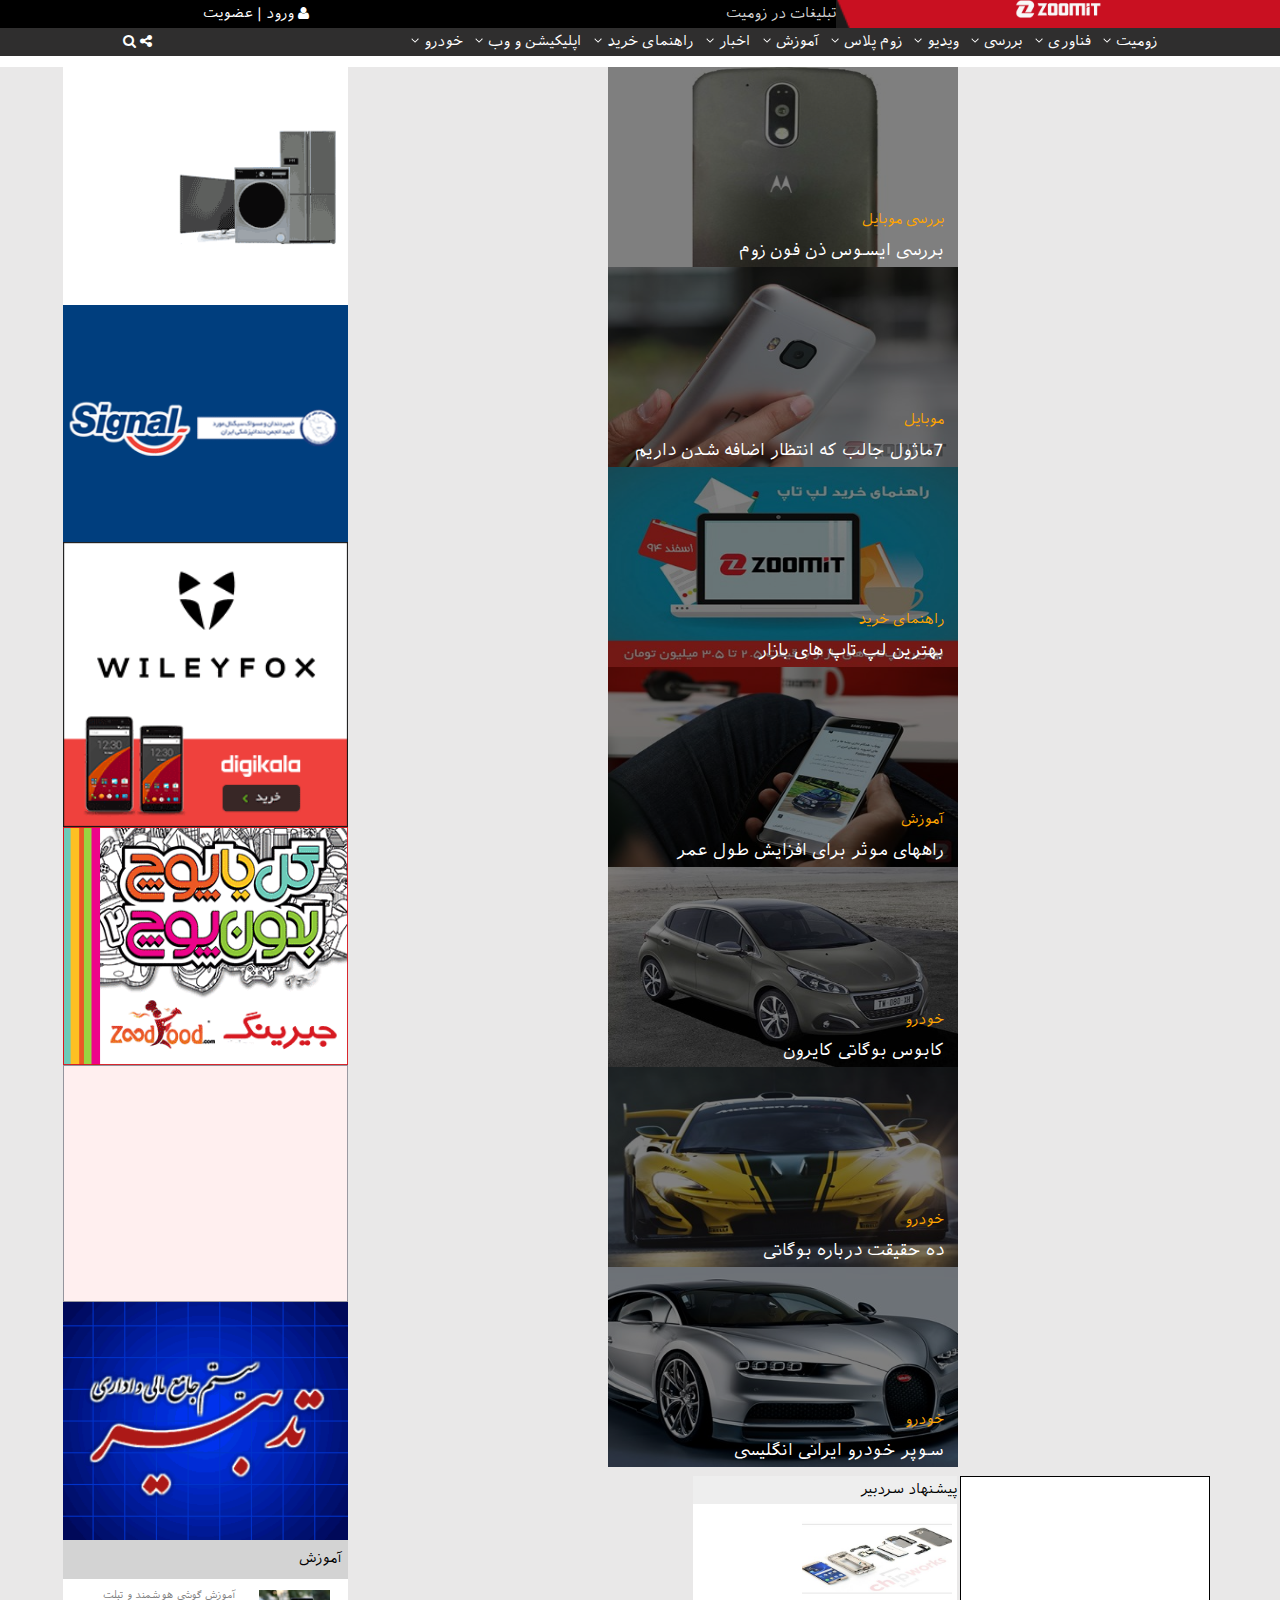
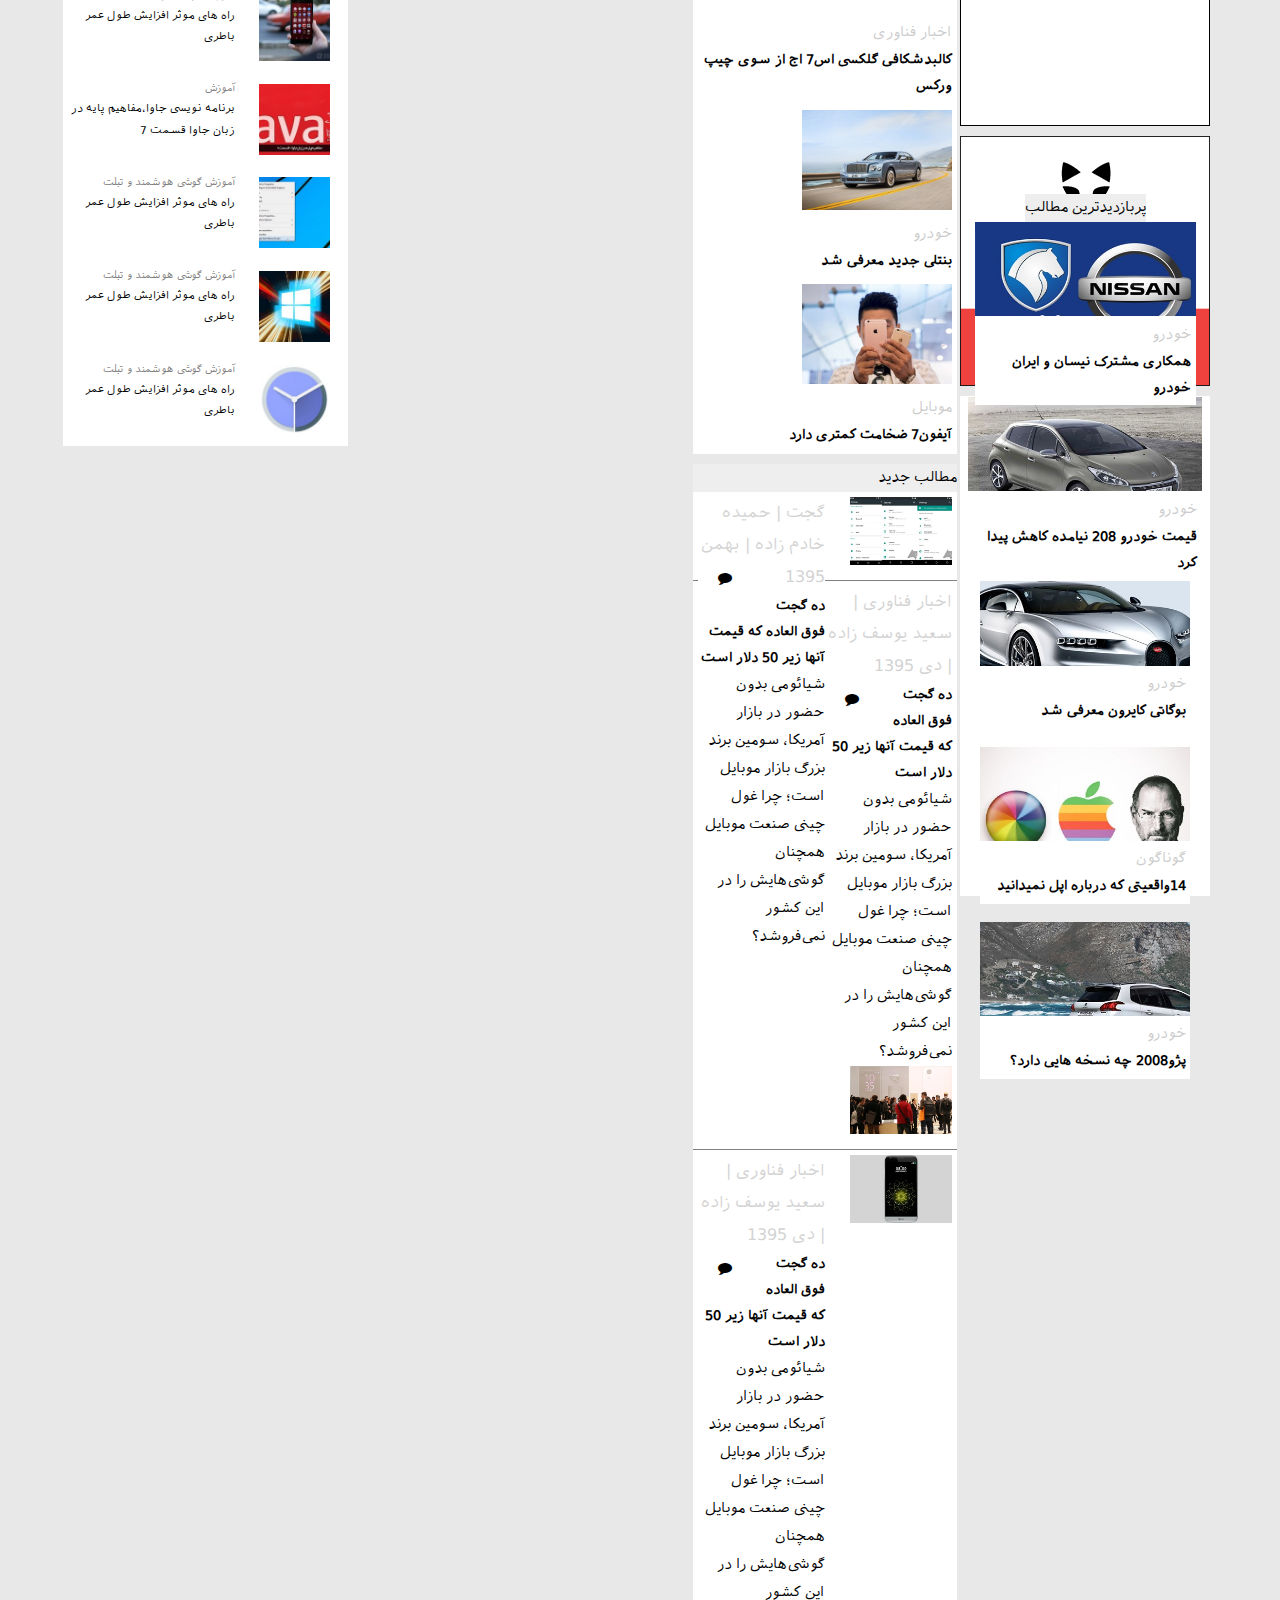
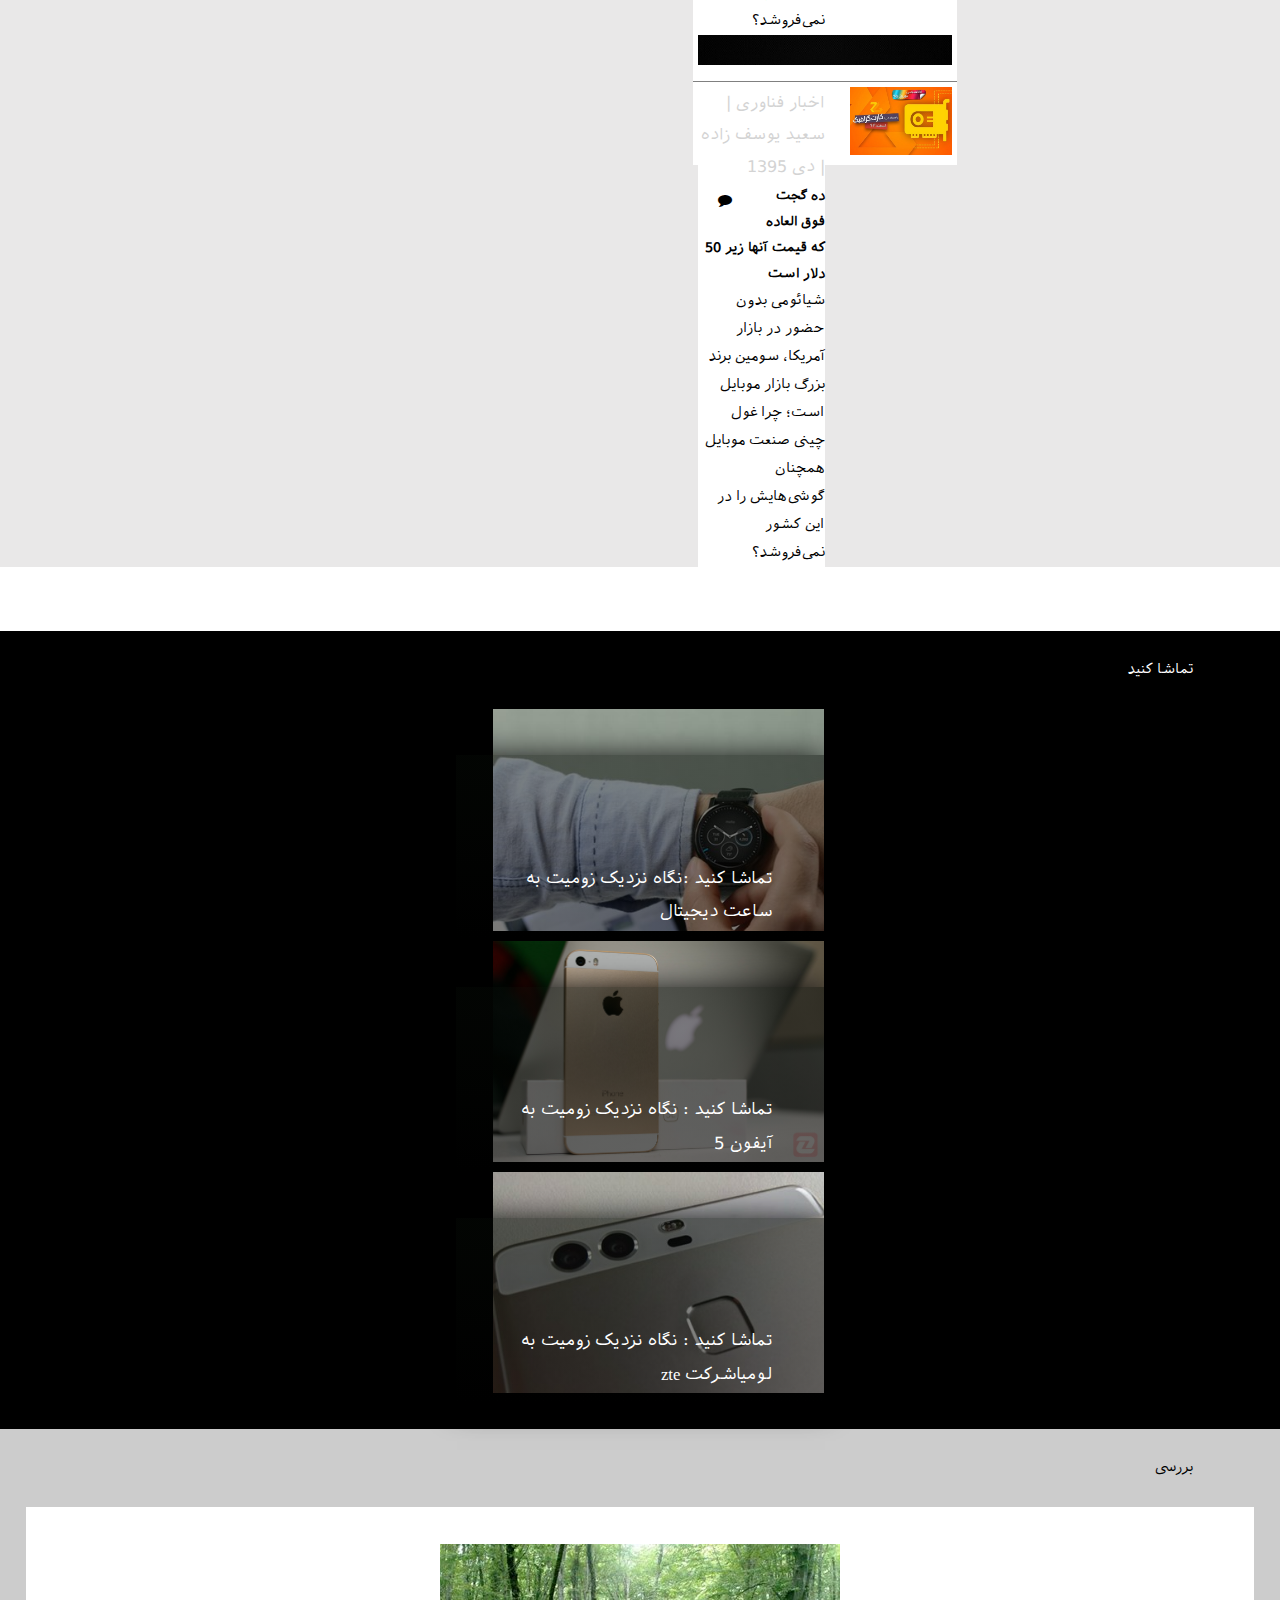
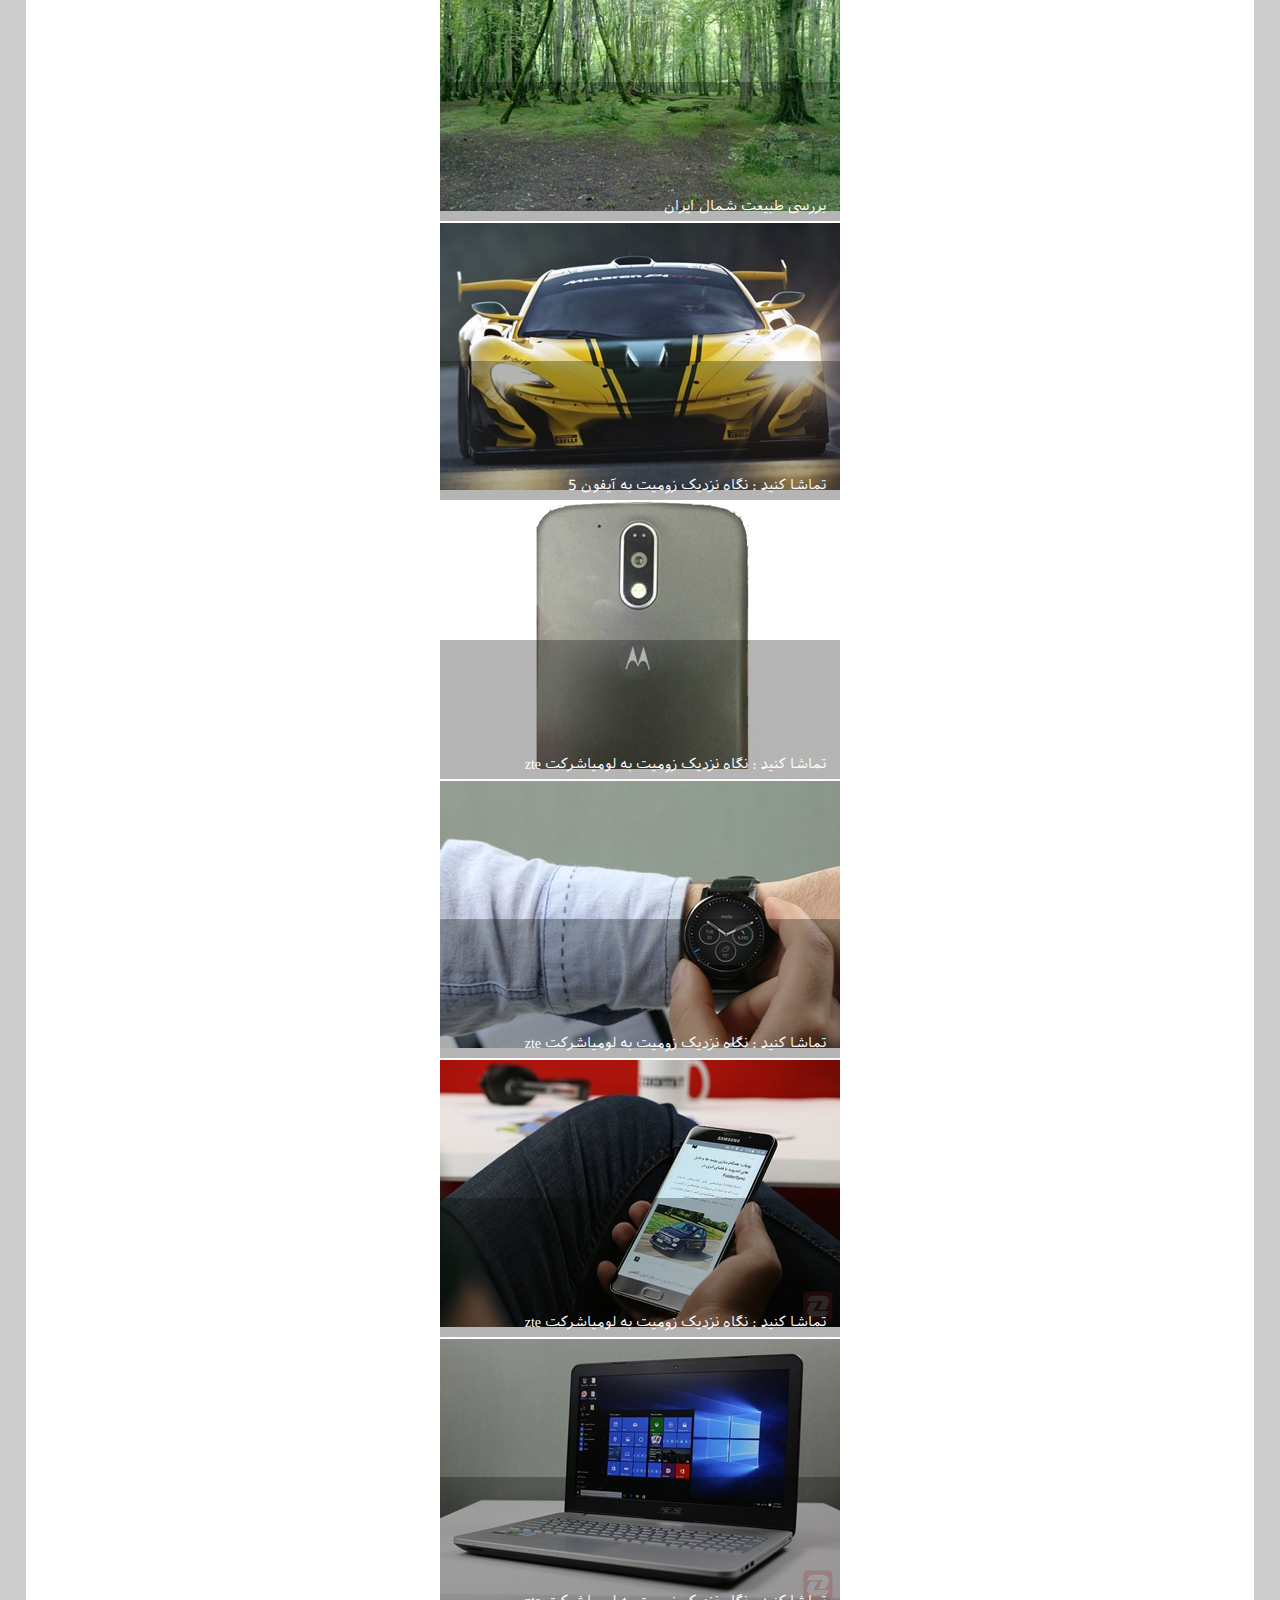
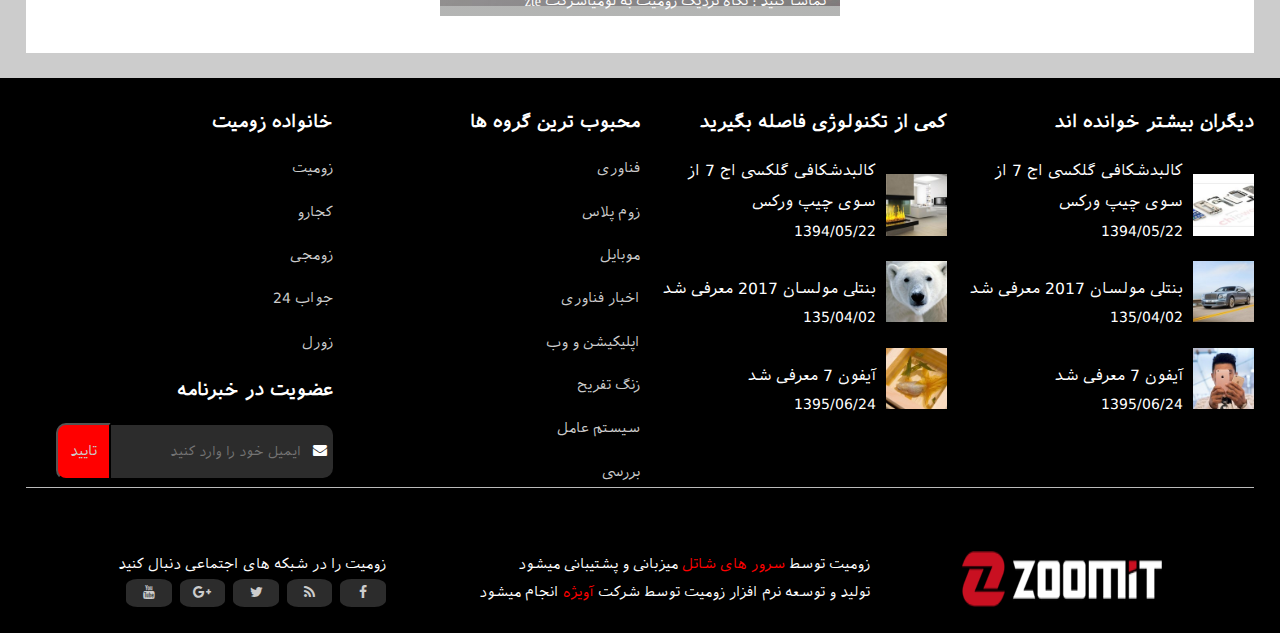
<file: index.html>
<?xml version="1.0" encoding="utf-8"?>
<!DOCTYPE html PUBLIC "-//W3C//DTD XHTML 1.0 Strict//EN" "http://www.w3.org/TR/xhtml1/DTD/xhtml1-strict.dtd">
<html xmlns="http://www.w3.org/1999/xhtml">
  <head>
    <meta charset="utf-8" />
    <meta name="viewport" content="width=device-width, initial-scale=1.0" />
    <title>زومیت</title>
    <link rel="stylesheet" href="stylesheets/Zoomit.css" />
    <link rel="stylesheet" href="font-awesome-4.6.1/css/font-awesome.min.css" />
  </head>
  <body>
    <header class="t-header">
      <div class="header-top">
        <span class="top-right">
          <ul class="menu">
            <li class="menu-item">ال جی جی5</li>
            <li class="menu-item">گلکسی اس 7</li>
            <li class="menu-item">آیفون 7</li>
            <li class="menu-item">تبلیغات در زومیت</li>
          </ul>
        </span>
        <span class="top-left">
          <a href="Zoomg.html"><i class="fa fa-user"></i> ورود</a>
          |
          <a href="">عضویت</a>
        </span>
      </div>
      <div class="header-bottom">
        <span class="bottom-right">
          <ul class="menu">
            <li class="menu-item">
              <a href="#">زومیت</a>
              <img class="menu-down" src="Zoomit/menu-down.png" alt="down"/>
              <ul class="sub-menu-container">
                <li class="sub-menu-item"><img src="Zoomg/submenu1.jpg" alt=""><p>item 1</p></li>
                <li class="sub-menu-item"><img src="Zoomg/submenu2.jpg" alt=""><p>item 2</p></li>
                <li class="sub-menu-item"><img src="Zoomg/submenu3.jpg" alt=""><p>item 3</p></li>
              </ul>
            </li>
            <li class="menu-item">
              <a href="#">فناوری</a>
              <img class="menu-down" src="Zoomit/menu-down.png" alt="down"/>
              <ul class="sub-menu-container">
                <li class="sub-menu-item"><img src="Zoomg/submenu4.jpg" alt=""><p>item 1</p></li>
                <li class="sub-menu-item"><img src="Zoomg/submenu3.jpg" alt=""><p>item 2</p></li>
                <li class="sub-menu-item"><img src="Zoomg/submenu2.jpg" alt=""><p>item 3</p></li>
                <li class="sub-menu-item"><img src="Zoomg/submenu1.jpg" alt=""><p>item 4</p></li>
              </ul>
            </li>
            <li class="menu-item">
              <a href="#">بررسی</a>
              <img class="menu-down" src="Zoomit/menu-down.png" alt="down"/>
              <ul class="sub-menu-container">
                <li class="sub-menu-item"><img src="Zoomg/submenu4.jpg" alt=""><p>item 1</p></li>
                <li class="sub-menu-item"><img src="Zoomg/submenu3.jpg" alt=""><p>item 2</p></li>
                <li class="sub-menu-item"><img src="Zoomg/submenu2.jpg" alt=""><p>item 3</p></li>
                <li class="sub-menu-item"><img src="Zoomg/submenu4.jpg" alt=""><p>item 4</p></li>
                <li class="sub-menu-item"><img src="Zoomg/submenu1.jpg" alt=""><p>item 4</p></li>
              </ul>
            </li>
            <li class="menu-item">
              <a href="#">ویدیو</a>
              <img class="menu-down" src="Zoomit/menu-down.png" alt="down"/>
              <ul class="sub-menu-container">
                <li class="sub-menu-item"><img src="Zoomg/submenu2.jpg" alt=""><p>item 1</p></li>
                <li class="sub-menu-item"><img src="Zoomg/submenu3.jpg" alt=""><p>item 2</p></li>
                <li class="sub-menu-item"><img src="Zoomg/submenu1.jpg" alt=""><p>item 3</p></li>
              </ul>
            </li>
            <li class="menu-item">
              <a href="#">زوم پلاس</a>
              <img class="menu-down" src="Zoomit/menu-down.png" alt="down"/>
              <ul class="sub-menu-container">
                <li class="sub-menu-item"><img src="Zoomg/submenu1.jpg" alt=""><p>item 1</p></li>
              </ul>
            </li>
            <li class="menu-item">
              <a href="#">آموزش</a>
              <img class="menu-down" src="Zoomit/menu-down.png" alt="down"/>
              <ul class="sub-menu-container">
                <li class="sub-menu-item"><img src="Zoomg/submenu1.jpg" alt=""><p>item 1</p></li>
                <li class="sub-menu-item"><img src="Zoomg/submenu4.jpg" alt=""><p>item 2</p></li>

              </ul>
            </li>
            <li class="menu-item">
              <a href="#">اخبار</a>
              <img class="menu-down" src="Zoomit/menu-down.png" alt="down"/>
              <ul class="sub-menu-container">
                <li class="sub-menu-item"><img src="Zoomg/submenu1.jpg" alt=""><p>item 1</p></li>
                <li class="sub-menu-item"><img src="Zoomg/submenu1.jpg" alt=""><p>item 2</p></li>
                <li class="sub-menu-item"><img src="Zoomg/submenu1.jpg" alt=""><p>item 3</p></li>
              </ul>
            </li>
            <li class="menu-item">
              <a href="#">راهنمای خرید</a>
              <img class="menu-down" src="Zoomit/menu-down.png" alt="down"/>
              <ul class="sub-menu-container">
                <li class="sub-menu-item"><img src="Zoomg/submenu1.jpg" alt=""><p>item 1</p></li>
                <li class="sub-menu-item"><img src="Zoomg/submenu1.jpg" alt=""><p>item 2</p></li>
                <li class="sub-menu-item"><img src="Zoomg/submenu1.jpg" alt=""><p>item 3</p></li>
              </ul>
            </li>
            <li class="menu-item">
              <a href="#">اپلیکیشن و وب</a>
              <img class="menu-down" src="Zoomit/menu-down.png" alt="down"/>
              <!-- <ul class="sub-menu-container">
                <li class="sub-menu-item"><img src="Zoomg/submenu1.jpg" alt=""><p>item 1</p></li>
                <li class="sub-menu-item"><img src="Zoomg/submenu1.jpg" alt=""><p>item 2</p></li>
                <li class="sub-menu-item"><img src="Zoomg/submenu1.jpg" alt=""><p>item 3</p></li>
              </ul> -->
            </li>
            <li class="menu-item">
              <a href="#">خودرو</a>
              <img class="menu-down" src="Zoomit/menu-down.png" alt="down"/>
              <!-- <ul class="sub-menu-container">
                <li class="sub-menu-item"><img src="Zoomg/submenu1.jpg" alt=""><p>item 1</p></li>
                <li class="sub-menu-item"><img src="Zoomg/submenu1.jpg" alt=""><p>item 2</p></li>
                <li class="sub-menu-item"><img src="Zoomg/submenu1.jpg" alt=""><p>item 3</p></li>
              </ul> -->
            </li>
          </ul>
        </span>
        <span class="bottom-left">
          <a href=""><i class="fa fa-share-alt"></i></a>
          <a href=""><i class="fa fa-search"></i></a>
        </span>
      </div>
      <span class="header-logo-container">
        <img src="Zoomit/logo-lg.png" alt="logo" class="header-logo" />
      </span>
      <span class="header-logo-container" id="header-date"> </span>
    </header>
    <!-- main body -->
    <section class="main">
      <div class="container">
        <ul class="grid-view-container">
          <li class="grid-view-block" id="first">
            <img src="Zoomit/bl1.jpg" alt="mobile" />
            <div class="black-layer"></div>
            <div class="content">
              <h3 class="topic">بررسی موبایل</h3>
              <h2 class="title">بررسی ایسوس ذن فون زوم</h2>
            </div>
          </li>
          <li class="grid-view-block">
            <img src="Zoomit/bl2.jpg" alt="mobile" />
            <div class="black-layer"></div>
            <div class="content">
              <h3 class="topic">موبایل</h3>
              <h2 class="title">7ماژول جالب که انتظار اضافه شدن داریم</h2>
            </div>
          </li>
          <li class="grid-view-block">
            <img src="Zoomit/bl3-1.jpg" alt="" />
            <div class="black-layer"></div>
            <div class="content">
              <h1 class="topic">راهنمای خرید</h1>
              <h2 class="title">بهترین لپ تاپ های بازار</h2>
            </div>
          </li>

          <li class="grid-view-block">
            <img src="Zoomit/bl4.jpg" alt="" />
            <div class="black-layer"></div>
            <div class="content">
              <h3 class="topic">آموزش</h3>
              <h2 class="title">راههای موثر برای افزایش طول عمر</h2>
            </div>
          </li>
          <li class="grid-view-block">
            <img src="Zoomit/bl5.jpg" alt="" />
            <div class="black-layer"></div>
            <div class="content">
              <h3 class="topic">خودرو</h3>
              <h2 class="title">کابوس بوگاتی کایرون</h2>
            </div>
          </li>
          <li class="grid-view-block">
            <img src="Zoomit/bl6.jpg" alt="" />
            <div class="black-layer"></div>
            <div class="content">
              <h3 class="topic">خودرو</h3>
              <h2 class="title">ده حقیقت درباره بوگاتی</h2>
            </div>
          </li>
          <li class="grid-view-block" id="last">
            <img src="Zoomit/bl7.jpg" alt="" />
            <div class="black-layer"></div>
            <div class="content">
              <h3 class="topic">خودرو</h3>
              <h2 class="title">سوپر خودرو ایرانی انگلیسی</h2>
            </div>
          </li>
        </ul>
        <section class="top-body-container">
          <aside class="advertisement-right">
            <ul>
              <li><img src="Zoomit/Atra_250X250-B2.gif" alt="" /></li>
              <li><img src="Zoomit/10977.gif" alt="" /></li>
            </ul>
            <ul class="side-box">
              <h3 class="head-title">پربازدیدترین مطالب</h3>
              <li class="box-items">
                <img src="Zoomit/irankh.jpg" alt="" />
                <div class="content">
                  <h4 class="topic">خودرو</h4>
                  <h3 class="title">همکاری مشترک نیسان و ایران خودرو</h3>
                </div>
              </li>
              <li class="box-items">
                <img src="Zoomit/bl5.jpg" alt="" />
                <div class="content">
                  <h4 class="topic">خودرو</h4>
                  <h3 class="title">قیمت خودرو 208 نیامده کاهش پیدا کرد</h3>
                </div>
              </li>
              <li class="box-items">
                <img src="Zoomit/bl7.jpg" alt="" />
                <div class="content">
                  <h4 class="topic">خودرو</h4>
                  <h3 class="title">بوگاتی کایرون معرفی شد</h3>
                </div>
              </li>
              <li class="box-items">
                <img src="Zoomit/apple.jpg" alt="" />
                <div class="content">
                  <h4 class="topic">گوناگون</h4>
                  <h3 class="title">14واقعیتی که درباره اپل نمیدانید</h3>
                </div>
              </li>
              <li class="box-items">
                <img src="Zoomit/2008.jpg" alt="" />
                <div class="content">
                  <h4 class="topic">خودرو</h4>
                  <h3 class="title">پژو2008 چه نسخه هایی دارد؟</h3>
                </div>
              </li>
            </ul>
          </aside>
          <div class="suggestions">
            <h3 class="head-title">پیشنهاد سردبیر</h3>
            <ul>
              <li class="suggestion-items">
                <img src="Zoomit/kalbod1-l.jpg" alt="" />
                <div class="content">
                  <h4 class="topic">اخبار فناوری</h4>
                  <h3 class="title">کالبدشکافی گلکسی اس7 اج از سوی چیپ ورکس</h3>
                </div>
              </li>
              <li class="suggestion-items">
                <img src="Zoomit/ben-l.jpg" alt="" />
                <div class="content">
                  <h4 class="topic">خودرو</h4>
                  <h3 class="title">بنتلی جدید معرفی شد</h3>
                </div>
              </li>
              <li class="suggestion-items">
                <img src="Zoomit/man with iphone-l.jpg" alt="" />
                <div class="content">
                  <h4 class="topic">موبایل</h4>
                  <h3 class="title">آیفون7 ضخامت کمتری دارد</h3>
                </div>
              </li>
            </ul>
          </div>
          <!-- new posts -->
          <div class="new-posts">
            <h3 class="head-title">مطالب جدید</h3>
            <!-- first item -->
            <article>
              <div class="content">
                <header>
                  <span class="info">گجت | حمیده خادم زاده | بهمن 1395</span
                  ><i class="fa fa-comment"></i>
                </header>
                <h3 class="title">
                  ده گجت فوق العاده که قیمت آنها زیر 50 دلار است
                </h3>
                <span
                  >شیائومی بدون حضور در بازار آمریکا، سومین برند بزرگ بازار
                  موبایل است؛ چرا غول چینی صنعت موبایل همچنان گوشی‌هایش را در
                  این کشور نمی‌فروشد؟</span
                >
              </div>
              <aside>
                <img src="Zoomit/a1.jpg" alt="" />
              </aside>
            </article>
            <!-- second item -->
            <article>
              <div class="content">
                <header>
                  <span class="info"
                    >اخبار فناوری | سعید یوسف زاده | دی 1395</span
                  ><i class="fa fa-comment"></i>
                </header>
                <h3 class="title">
                  ده گجت فوق العاده که قیمت آنها زیر 50 دلار است
                </h3>
                <span
                  >شیائومی بدون حضور در بازار آمریکا، سومین برند بزرگ بازار
                  موبایل است؛ چرا غول چینی صنعت موبایل همچنان گوشی‌هایش را در
                  این کشور نمی‌فروشد؟</span
                >
              </div>
              <aside>
                <img src="Zoomit/a2.jpg" alt="" />
              </aside>
            </article>
            <!-- third item -->
            <article>
              <div class="content">
                <header>
                  <span class="info"
                    >اخبار فناوری | سعید یوسف زاده | دی 1395</span
                  ><i class="fa fa-comment"></i>
                </header>
                <h3 class="title">
                  ده گجت فوق العاده که قیمت آنها زیر 50 دلار است
                </h3>
                <span
                  >شیائومی بدون حضور در بازار آمریکا، سومین برند بزرگ بازار
                  موبایل است؛ چرا غول چینی صنعت موبایل همچنان گوشی‌هایش را در
                  این کشور نمی‌فروشد؟</span
                >
              </div>
              <aside>
                <img src="Zoomit/a3.jpg" alt="" />
              </aside>
              <img src="Zoomit/article.gif" alt="" class="article-adv" />
            </article>
            <!-- 4th item -->
            <article>
              <div class="content">
                <header>
                  <span class="info"
                    >اخبار فناوری | سعید یوسف زاده | دی 1395</span
                  ><i class="fa fa-comment"></i>
                </header>
                <h3 class="title">
                  ده گجت فوق العاده که قیمت آنها زیر 50 دلار است
                </h3>
                <span
                  >شیائومی بدون حضور در بازار آمریکا، سومین برند بزرگ بازار
                  موبایل است؛ چرا غول چینی صنعت موبایل همچنان گوشی‌هایش را در
                  این کشور نمی‌فروشد؟</span
                >
              </div>
              <aside>
                <img src="Zoomit/graphic.jpg" alt="" />
              </aside>
            </article>
          </div>
        </section>
      </div>
      <aside class="advertisements-left">
          <img src="Zoomit/madiran-gif-300-250_new.gif" alt="madiran" />
          <img src="Zoomit/10913.gif" alt="" />
          <img src="Zoomit/10977.gif" alt="" />
          <img src="Zoomit/11031.gif" alt="" />
          <img src="Zoomit/goldiran300x250.gif" alt="" />
          <img src="Zoomit/tadbir-270x225.gif" alt="" />
        <div class="learning-section">
          <ul>
            <li class="learning-items">آموزش</li>
            <li class="learning-items">
              <img src="Zoomit/learnin1.jpg" alt="" />
              <div class="content">
                <h3>آموزش گوشی هوشمند و تبلت</h3>
                <h4>راه های موثر افزایش طول عمر باطری</h4>
              </div>
            </li>
            <li class="learning-items">
              <img src="Zoomit/java.jpg" alt="" />
              <div class="content">
                <h3>آموزش</h3>
                <h4>برنامه نویسی جاوا،مفاهیم پایه در زبان جاوا قسمت 7</h4>
              </div>
            </li>
            <li class="learning-items">
              <img src="Zoomit/right click.jpg" alt="" />
              <div class="content">
                <h3>آموزش گوشی هوشمند و تبلت</h3>
                <h4>راه های موثر افزایش طول عمر باطری</h4>
              </div>
            </li>
            <li class="learning-items">
              <img src="Zoomit/windows.jpg" alt="" />
              <div class="content">
                <h3>آموزش گوشی هوشمند و تبلت</h3>
                <h4>راه های موثر افزایش طول عمر باطری</h4>
              </div>
            </li>
            <li class="learning-items">
              <img src="Zoomit/time.jpg" alt="" />
              <div class="content">
                <h3>آموزش گوشی هوشمند و تبلت</h3>
                <h4>راه های موثر افزایش طول عمر باطری</h4>
              </div>
            </li>
          </ul>
        </div>
      </aside>
    </section>
    <!-- Slider section -->
    <section class="slider-section">
      <h3 id="slider-topic">تماشا کنید</h3>
      <ul class="slider">
        <li class="slider-items">
          <img src="Zoomit/s3.jpg" alt="var" />
          <div class="shadow"></div>
          <div class="content">
            <h4 class="title">تماشا کنید :نگاه نزدیک زومیت به ساعت دیجیتال</h4>
          </div>
        </li>
        <li class="slider-items">
          <img src="Zoomit/s2.jpg" alt="" />
          <div class="shadow"></div>
          <div class="content">
            <h4 class="title">تماشا کنید : نگاه نزدیک زومیت به آیفون 5</h4>
          </div>
        </li>
        <li class="slider-items">
          <img src="Zoomit/s1.jpg" alt="" />
          <div class="shadow"></div>
          <div class="content">
            <h4 class="title">
              تماشا کنید : نگاه نزدیک زومیت به لومیاشرکت zte
            </h4>
          </div>
        </li>
        <button class="slider-btn" id="slider-left-btn">></button>
        <button class="slider-btn" id="slider-right-btn"><</button>
      </ul>
    </section>
    <!-- consideration section -->
    <section class="consideration-section">
      <h3 id="consideration-topic">بررسی</h3>
      <ul class="consideration-grid-container">
        <li class="cons-grid-items item-1">
          <img src="Zoomit/nature.jpg" alt="var" />
          <div class="shadow"></div>
          <div class="content">
            <h4 class="title">بررسی طبیعت شمال ایران</h4>
          </div>
        </li>
        <li class="cons-grid-items item-2">
          <img src="Zoomit/bl6.jpg" alt="" />
          <div class="shadow"></div>
          <div class="content">
            <h4 class="title">تماشا کنید : نگاه نزدیک زومیت به آیفون 5</h4>
          </div>
        </li>
        <li class="cons-grid-items item-3">
          <img src="Zoomit/bl1.jpg" alt="" />
          <div class="shadow"></div>
          <div class="content">
            <h4 class="title">
              تماشا کنید : نگاه نزدیک زومیت به لومیاشرکت zte
            </h4>
          </div>
        </li>
        <li class="cons-grid-items item-4">
          <img src="Zoomit/s3.jpg" alt="" />
          <div class="shadow"></div>
          <div class="content">
            <h4 class="title">
              تماشا کنید : نگاه نزدیک زومیت به لومیاشرکت zte
            </h4>
          </div>
        </li>
        <li class="cons-grid-items item-5">
          <img src="Zoomit/bl4.jpg" alt="" />
          <div class="shadow"></div>
          <div class="content">
            <h4 class="title">
              تماشا کنید : نگاه نزدیک زومیت به لومیاشرکت zte
            </h4>
          </div>
        </li>
        <li class="cons-grid-items item-6">
          <img src="Zoomit/laptop.jpg" alt="" />
          <div class="shadow"></div>
          <div class="content">
            <h4 class="title">
              تماشا کنید : نگاه نزدیک زومیت به لومیاشرکت zte
            </h4>
          </div>
        </li>
      </ul>
    </section>
    <!-- footer section -->
    <section class="footer-section">
      <!-- most read -->
      <ul class="footer-list">
        <h1 class="topic">دیگران بیشتر خوانده اند</h1>
        <li class="footer-item">
          <img src="Zoomit/kalbo1-s.jpg" alt="" />
          <div class="content">
            <h4 class="title">کالبدشکافی گلکسی اج 7 از سوی چیپ ورکس</h4>
            <h6 class="date">1394/05/22</h6>
          </div>
        </li>
        <li class="footer-item">
          <img src="Zoomit/ben-s.jpg" alt="" />
          <div class="content">
            <h4 class="title">بنتلی مولسان 2017 معرفی شد</h4>
            <h6 class="date">135/04/02</h6>
          </div>
        </li>
        <li class="footer-item">
          <img src="Zoomit/man with iphone-s.jpg" alt="" />
          <div class="content">
            <h4 class="title">آیفون 7 معرفی شد</h4>
            <h6 class="date">1395/06/24</h6>
          </div>
        </li>
      </ul>
      <!-- technology -->
      <ul class="footer-list">
        <h1 class="topic">کمی از تکنولوژی فاصله بگیرید</h1>
        <li class="footer-item">
          <img src="Zoomit/f1.jpg" alt="" />
          <div class="content">
            <h4 class="title">کالبدشکافی گلکسی اج 7 از سوی چیپ ورکس</h4>
            <h6 class="date">1394/05/22</h6>
          </div>
        </li>
        <li class="footer-item">
          <img src="Zoomit/f2.jpg" alt="" />
          <div class="content">
            <h4 class="title">بنتلی مولسان 2017 معرفی شد</h4>
            <h6 class="date">135/04/02</h6>
          </div>
        </li>
        <li class="footer-item">
          <img src="Zoomit/f3.jpg" alt="" />
          <div class="content">
            <h4 class="title">آیفون 7 معرفی شد</h4>
            <h6 class="date">1395/06/24</h6>
          </div>
        </li>
      </ul>
      <!-- most famouse gps -->
      <ul class="footer-list">
        <h1 class="topic">محبوب ترین گروه ها</h1>
        <li class="footer-item"><a href="#">فناوری</a></li>
        <li class="footer-item"><a href="#">زوم پلاس</a></li>
        <li class="footer-item"><a href="#">موبایل</a></li>
        <li class="footer-item"><a href="#">اخبار فناوری</a></li>
        <li class="footer-item"><a href="#">اپلیکیشن و وب</a></li>
        <li class="footer-item"><a href="#">زنگ تفریح</a></li>
        <li class="footer-item"><a href="#">سیستم عامل</a></li>
        <li class="footer-item"><a href="#">بررسی</a></li>
      </ul>
      <!-- zoomit-->
      <ul class="footer-list">
        <h1 class="topic">خانواده زومیت</h1>
        <li class="footer-item"><a href="#">زومیت</a></li>
        <li class="footer-item"><a href="#">کجارو </a></li>
        <li class="footer-item"><a href="#">زومجی</a></li>
        <li class="footer-item"><a href="#">جواب 24 </a></li>
        <li class="footer-item"><a href="#"> زورل</a></li>
        <li class="footer-item footer-news">
          <h1 class="topic">عضویت در خبرنامه</h1>
          <form class="news">
            <i class="fa fa-envelope"></i>
            <input
              type="text"
              name=""
              id="news-mail"
              placeholder="ایمیل خود را وارد کنید"
            /><button class="footer-btn">تایید</button>
          </form>
        </li>
      </ul>
    </section>
    <footer>
      <img src="Zoomit/foot-logo.png" alt="" />
      <span
        >زومیت توسط <a href="#">سرور های شاتل</a> میزبانی و پشتیبانی میشود<br />تولید
        و توسعه نرم افزار زومیت توسط شرکت <a href="">آویژه</a> انجام میشود</span
      >
      <div class="social">
        <span> زومیت را در شبکه های اجتماعی دنبال کنید</span>
        <ul class="social-list">
          <li class="social-item">
            <a href=""><i class="fa fa-facebook"></i></a>
          </li>
          <li class="social-item">
            <a href=""><i class="fa fa-rss"></i></a>
          </li class="social-item">
          <li class="social-item">
            <a href=""><i class="fa fa-twitter"></i></a>
          </li>
          <li class="social-item">
            <a href=""><i class="fa fa-google-plus"></i></a>
          </li>
          <li class="social-item">
            <a href=""><i class="fa fa-youtube"></i></a>
          </li>
        </ul>
      </div>
    </footer>
  </body>
</html>
</file>
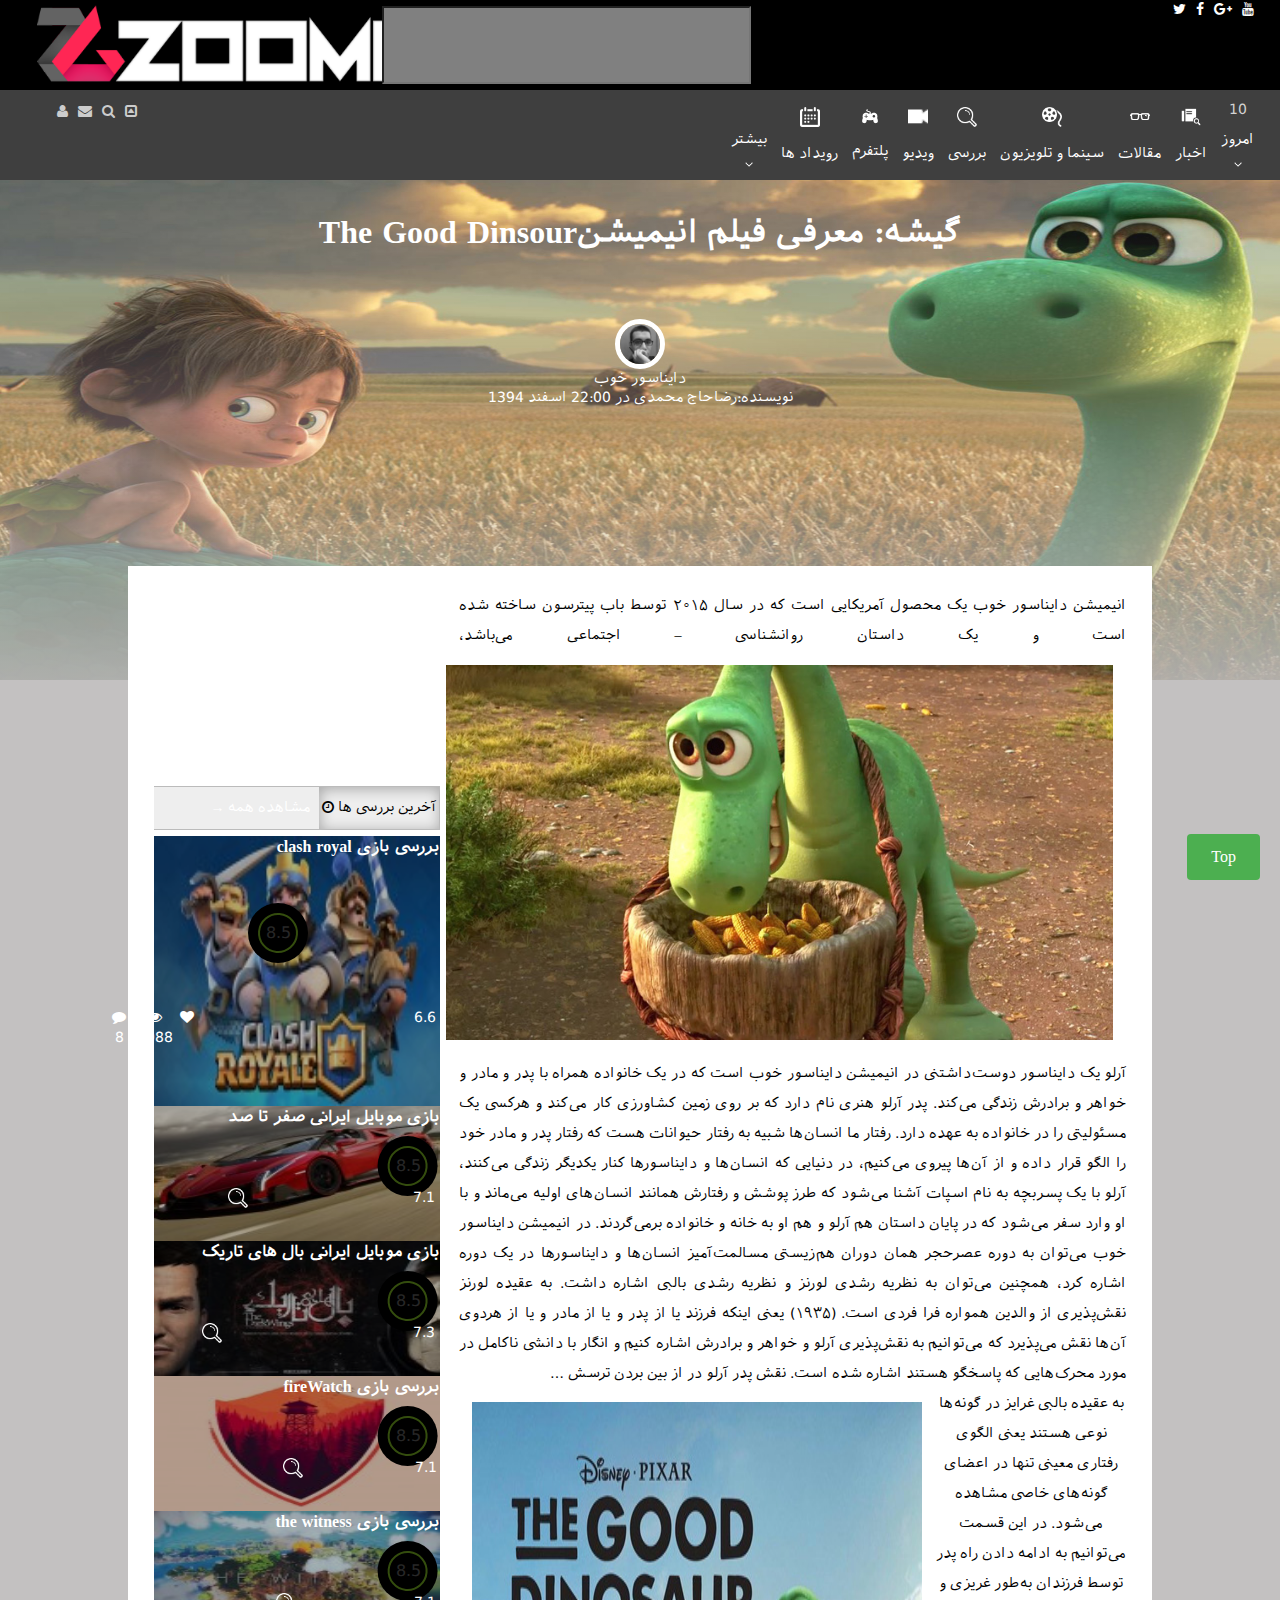
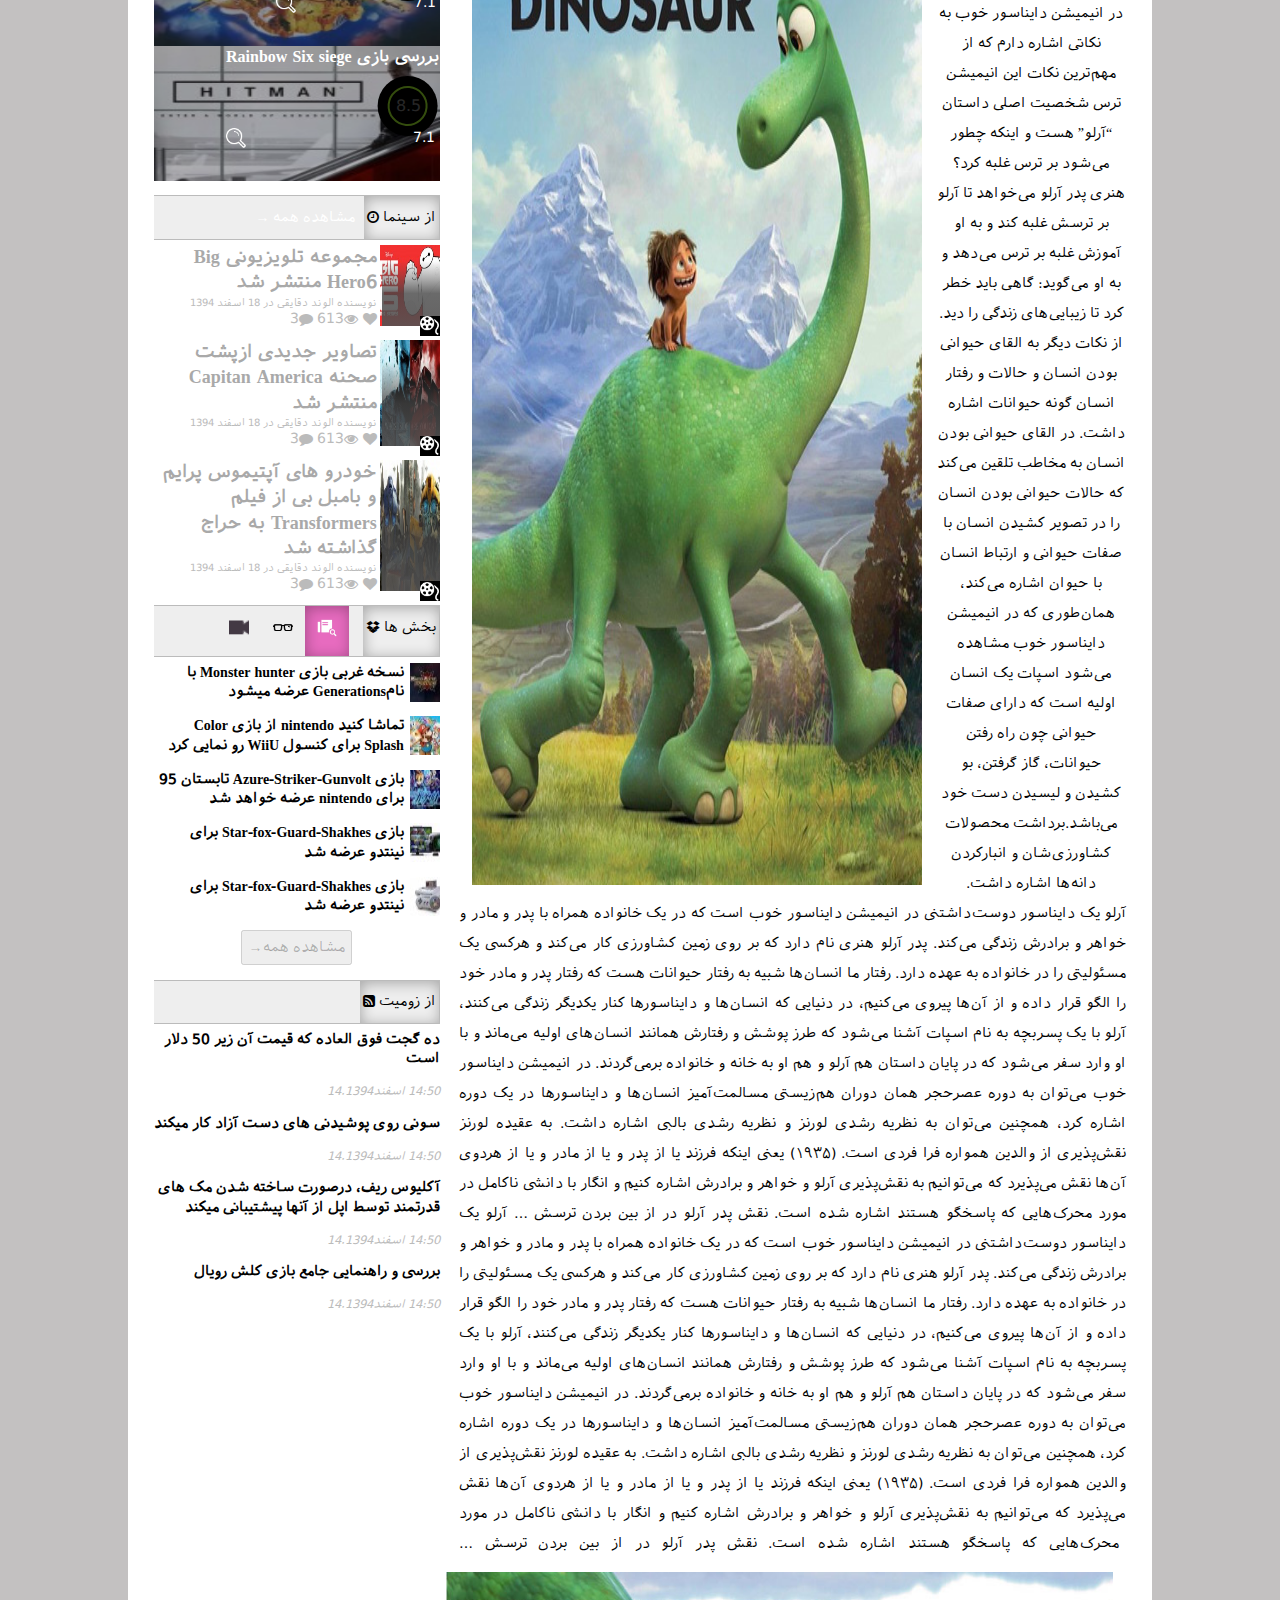
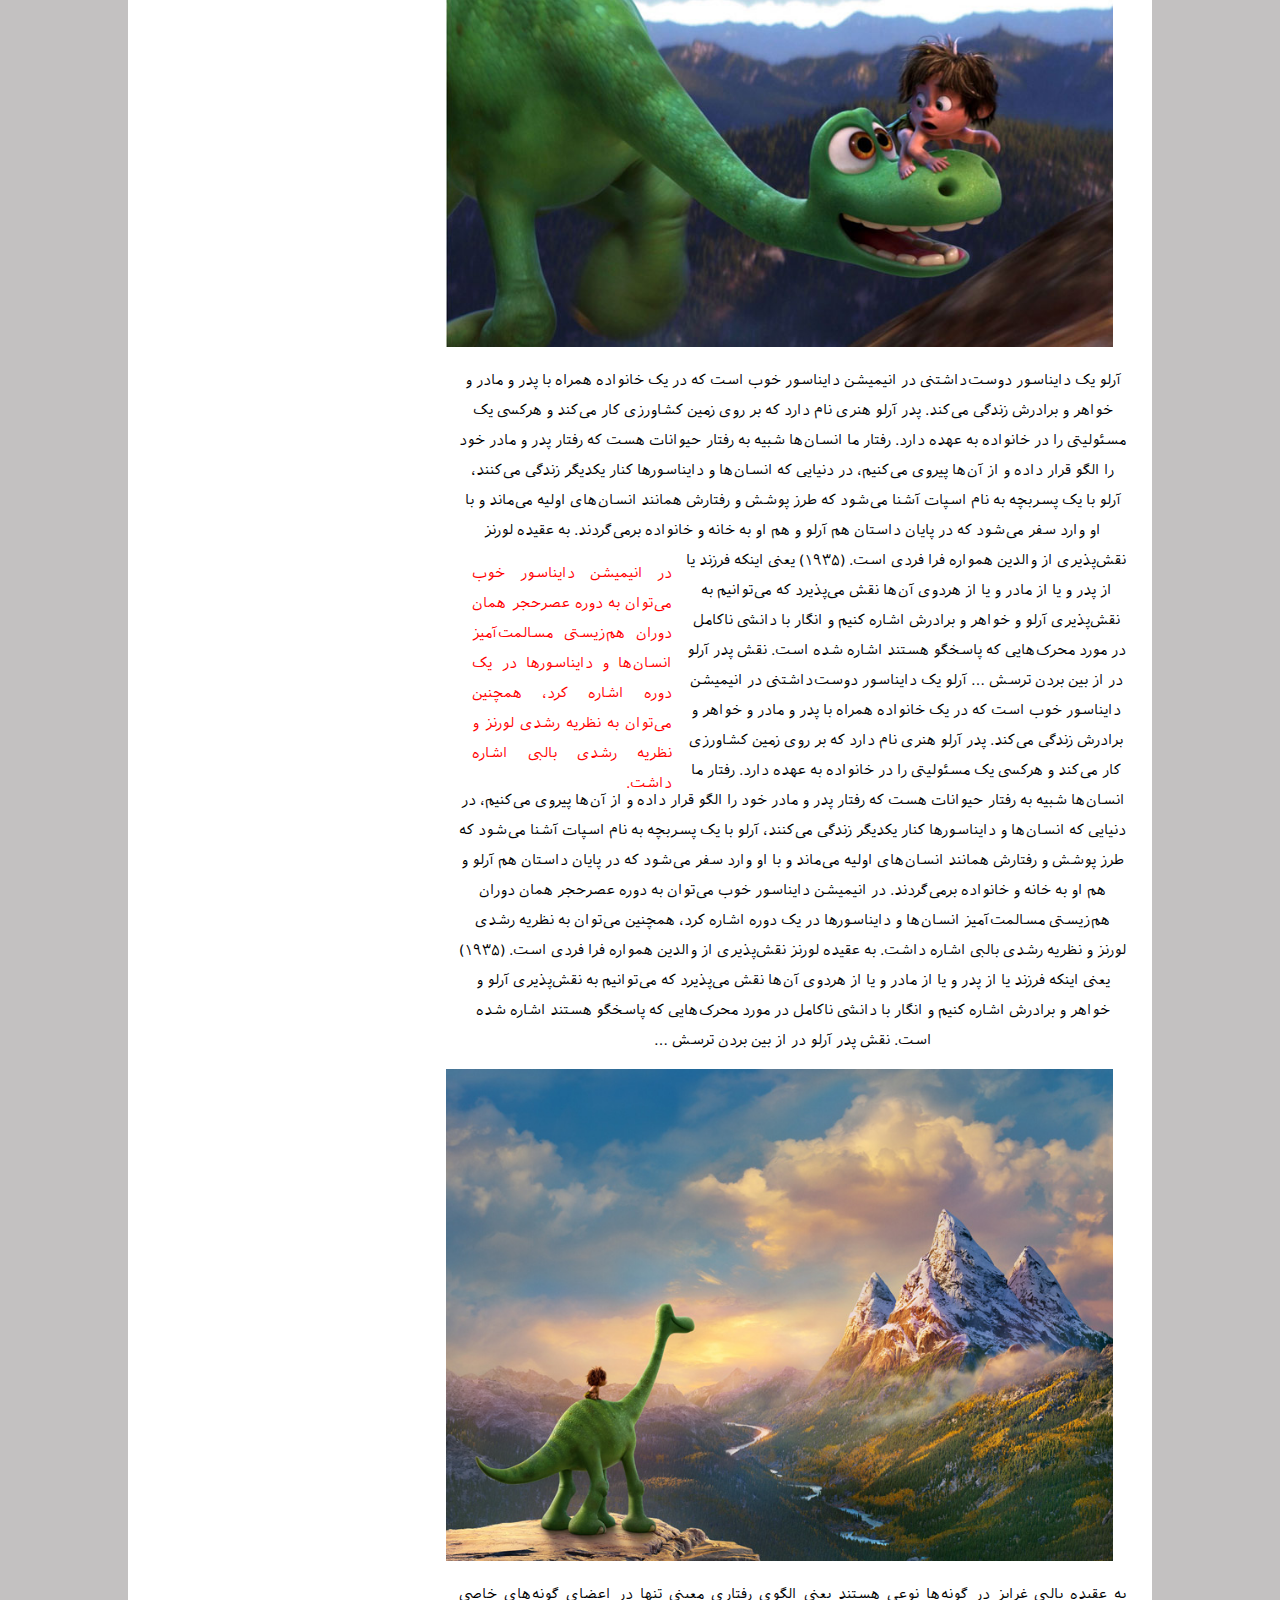
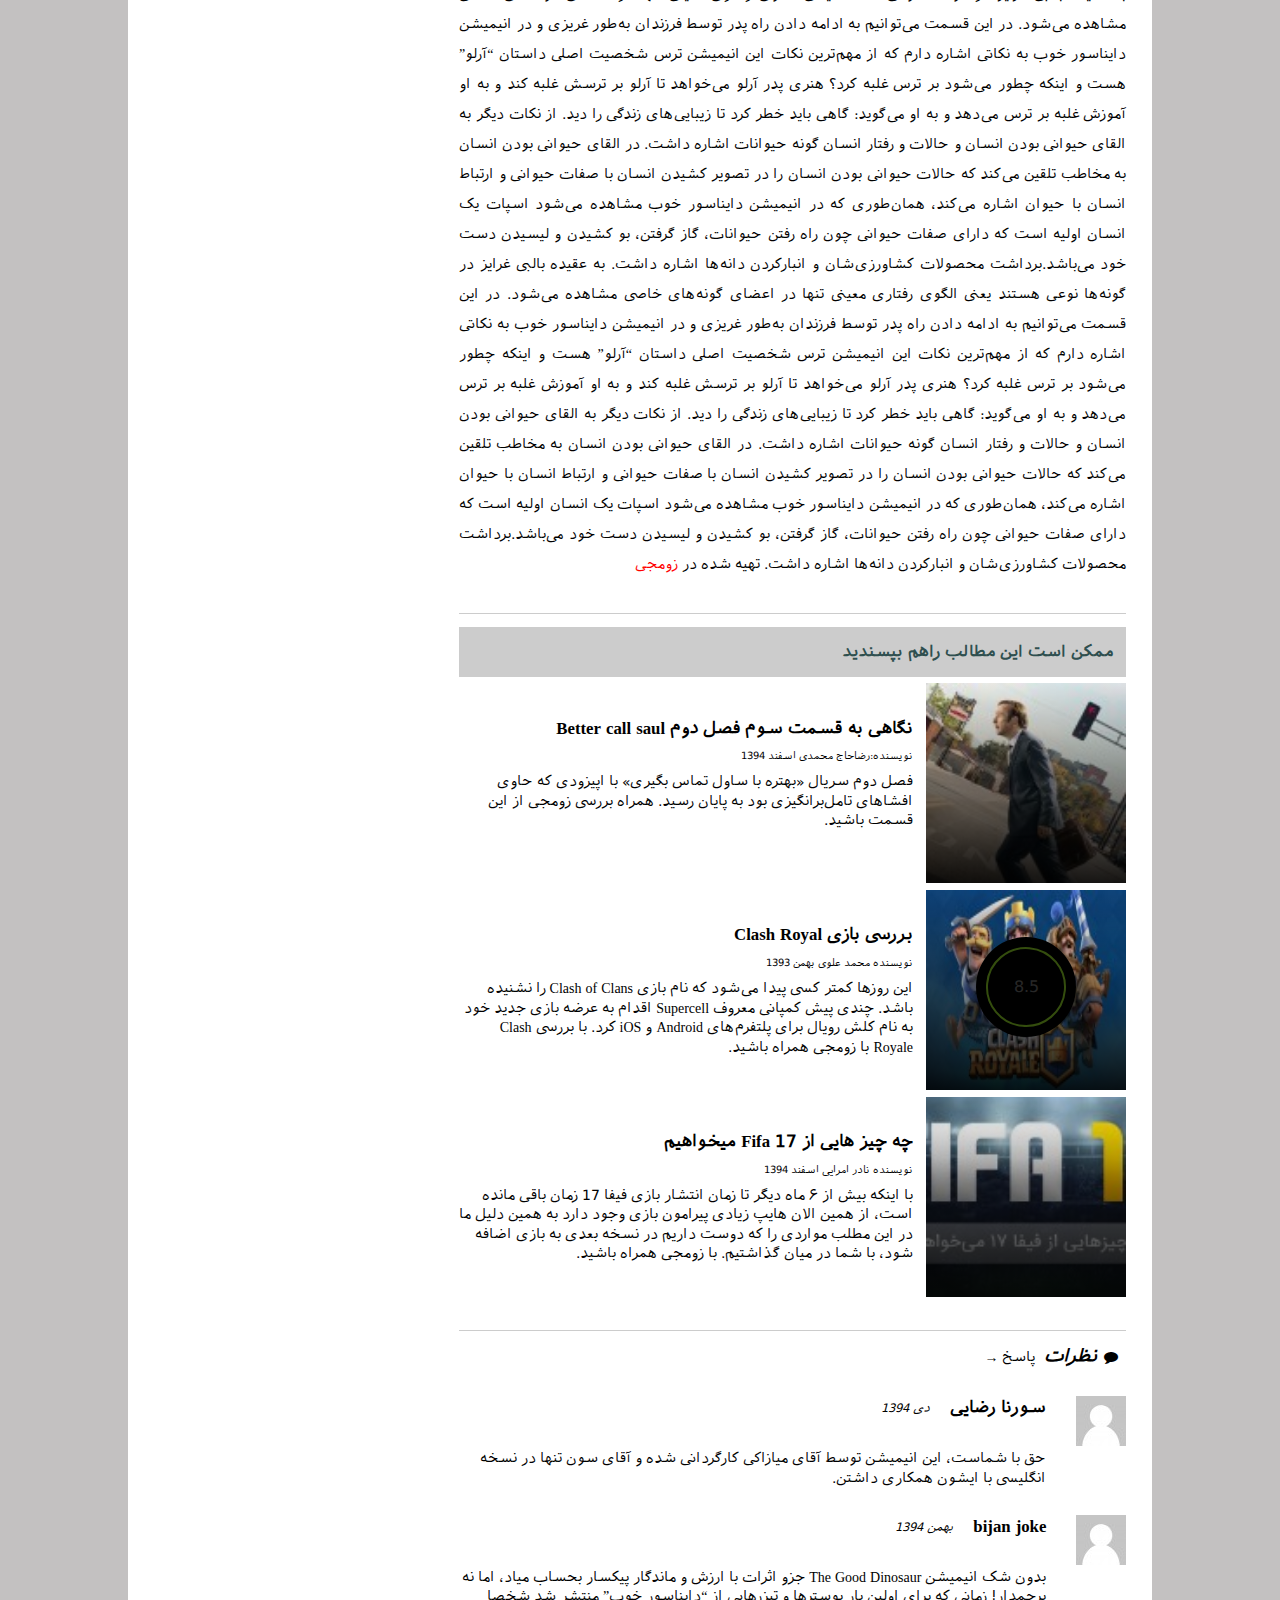
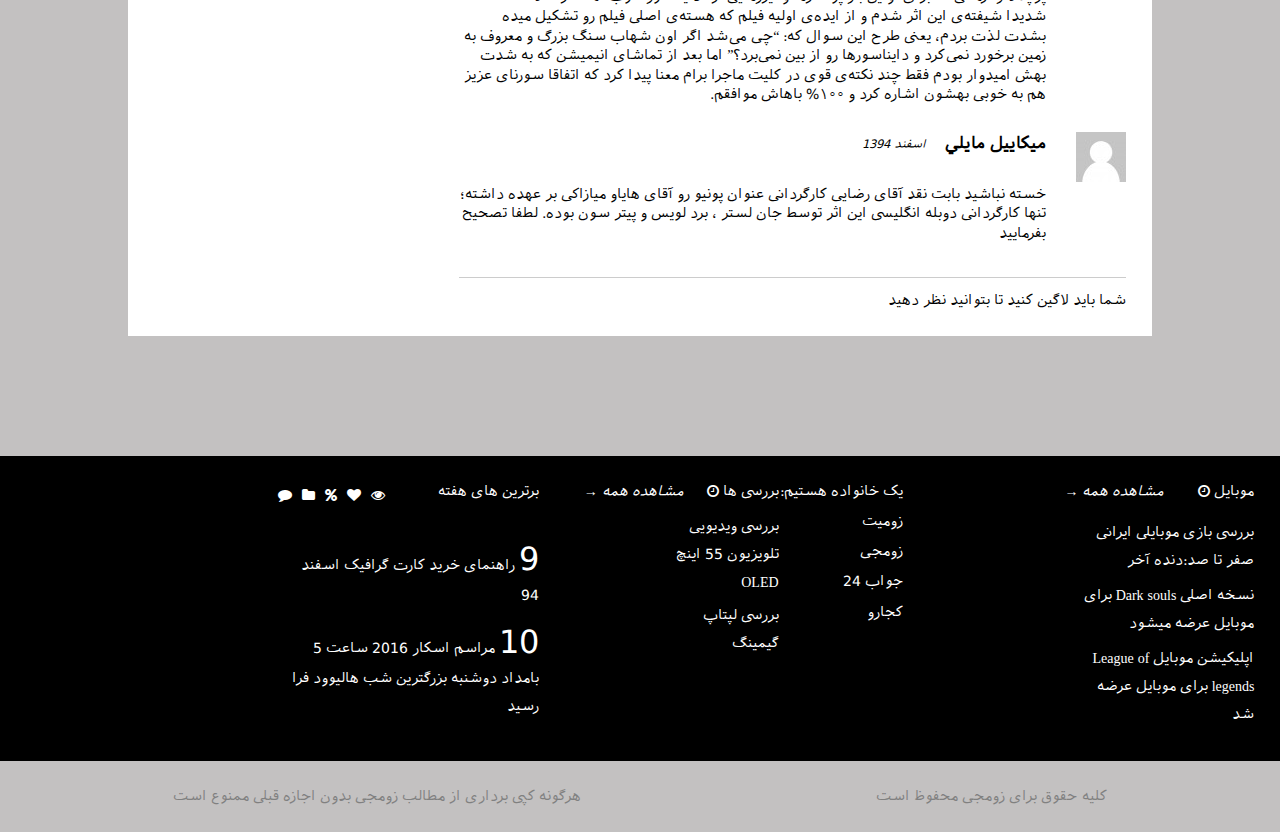
<file: Zoomg.html>
<?xml version="1.0" encoding="utf-8"?>
<!DOCTYPE html PUBLIC "-//W3C//DTD XHTML 1.0 Strict//EN" "http://www.w3.org/TR/xhtml1/DTD/xhtml1-strict.dtd">
<html xmlns="http://www.w3.org/1999/xhtml">
  <head>
    <meta charset="utf-8" />
    <title>زومجی</title>
    <link rel="stylesheet" href="stylesheets/Zoomg.css" />
    <link rel="stylesheet" href="font-awesome-4.6.1/css/font-awesome.min.css" />
  </head>
  <body>
    <header>
      <div class="h-top">
        <div class="social">
          <ul class="social-list">
            <li class="social-item">
              <a href=""><i class="fa fa-youtube"></i></a>
            </li>
            <li class="social-item">
              <a href=""><i class="fa fa-google-plus"></i></a>
            </li>
            <li class="social-item">
              <a href=""><i class="fa fa-facebook"></i></a>
            </li>
            <li class="social-item">
              <a href=""><i class="fa fa-twitter"></i></a>
            </li>
          </ul>
        </div>
        <input type="search" name="" id="h-search" />
        <img src="Zoomg/logo_zoomg_536.png" alt="Logo" id="h-logo" />
      </div>
      <div class="h-bottom">
        <span class="bottom-right">
          <ul class="menu">
            <li class="menu-item">
              <p
                class="menu-pic"
                src="Zoomg/calendar_icon_64_white.png"
                alt="calender"
              >
                10
              </p>
              <a href="#">امروز</a>
              <img class="menu-down" src="Zoomit/menu-down.png" alt="down" />
              <ul class="sub-menu-container">
                <li class="sub-menu-item">
                  <img src="Zoomg/submenu1.jpg" alt="" />
                  <p>item 1</p>
                </li>
                <li class="sub-menu-item">
                  <img src="Zoomg/submenu2.jpg" alt="" />
                  <p>item 2</p>
                </li>
                <li class="sub-menu-item">
                  <img src="Zoomg/submenu3.jpg" alt="" />
                  <p>item 3</p>
                </li>
              </ul>
            </li>
            <li class="menu-item">
              <img
                class="menu-pic"
                src="Zoomg/View-News-black.png"
                alt="news"
              />
              <a href="#">اخبار</a>
              <img
                src="Zoomg/arrow-down-menu.png"
                alt="arrow"
                class="sub-arrow"
              />
              <ul class="sub-menu-container">
                <ul class="side-sub-menu-container">
                  <li class="side-sub-items"><a href="">اخبار بازی</a></li>
                  <li class="side-sub-items">
                    <a href="">اخبار بازی موبایل</a>
                  </li>
                  <li class="side-sub-items"><a href="">اخبار سخت افزار</a></li>
                  <li class="side-sub-items"><a href="">اخبار فناوری</a></li>
                  <li class="side-sub-items"><a href="">اخبار مسابقات</a></li>
                  <li class="side-sub-items"><a href="">زنگ تفریح</a></li>
                </ul>
                <li class="sub-menu-item">
                  <div class="first-menu-content">
                    <img
                      src="Zoomg/Monster-Hunter-Generations-Shakhes-527x790-168x117.jpg"
                      alt=""
                    />
                    <p>اخبار فناوری</p>
                  </div>
                </li>
                <li class="sub-menu-item">
                  <img src="Zoomg/Paper-Mario-Zoomg-168x117.jpg" alt="" />
                  <p>اخبار مسابقات</p>
                </li>
                <li class="sub-menu-item">
                  <img src="Zoomg/Azure-Striker-Gunvolt-168x117.jpg" alt="" />
                  <p>جمع بندی</p>
                </li>
                <li class="sub-menu-item">
                  <img
                    src="Zoomg/Star-fox-Guard-Shakhes-527x790-168x117.jpg"
                    alt=""
                  />
                  <p>زنگ تفریح</p>
                </li>
                <li class="sub-menu-item">
                  <img src="Zoomg/SNES-Shakhes-527x790-168x117.jpg" alt="" />
                  <p>زنگ تفریح</p>
                </li>
              </ul>
            </li>
            <li class="menu-item">
              <img class="menu-pic" src="Zoomg/W32_94.png" alt="eyeGlass" />
              <a href="#">مقالات</a>
              <img
                src="Zoomg/arrow-down-menu.png"
                alt="arrow"
                class="sub-arrow"
              />
              <ul class="sub-menu-container">
                <ul class="side-sub-menu-container">
                  <li class="side-sub-items"><a href="">اخبار بازی</a></li>
                  <li class="side-sub-items">
                    <a href="">اخبار بازی موبایل</a>
                  </li>
                  <li class="side-sub-items"><a href="">اخبار سخت افزار</a></li>
                  <li class="side-sub-items"><a href="">اخبار فناوری</a></li>
                  <li class="side-sub-items"><a href="">اخبار مسابقات</a></li>
                  <li class="side-sub-items"><a href="">زنگ تفریح</a></li>
                </ul>
                <li class="sub-menu-item">
                  <div class="first-menu-content">
                    <img src="Zoomg/Doom-1-168x117.jpg" alt="" />
                    <p>اولین نگاه جامع به ِDoom</p>
                  </div>
                </li>
                <li class="sub-menu-item">
                  <img src="Zoomg/Doom-1-168x117.jpg" alt="" />
                  <p>اولین نگاه جامع به ِDoom</p>
                </li>
                <li class="sub-menu-item">
                  <img
                    src="Zoomg/MSI-G72-Tobii-Shakhes-527x790-168x117.jpg"
                    alt=""
                  />
                  <p>اولین نگاه به بازی Mass Effect</p>
                </li>
                <li class="sub-menu-item">
                  <img src="Zoomg/Hitman-2015-168x117.jpg" alt="" />
                  <p>اولین نگاه به Hitman</p>
                </li>
                <li class="sub-menu-item">
                  <img src="Zoomg/Mafia-III-13-168x117.jpg" alt="" />
                  <p>اولین نگاه به Mafia</p>
                </li>
              </ul>
            </li>
            <li class="menu-item">
              <img class="menu-pic" src="Zoomg/film50.png" alt="movie" />
              <a href="#">سینما و تلویزیون</a>
              <img
                src="Zoomg/arrow-down-menu.png"
                alt="arrow"
                class="sub-arrow"
              />
              <ul class="sub-menu-container">
                <ul class="side-sub-menu-container">
                  <li class="side-sub-items"><a href="">اخبار بازی</a></li>
                  <li class="side-sub-items">
                    <a href="">اخبار بازی موبایل</a>
                  </li>
                  <li class="side-sub-items"><a href="">اخبار سخت افزار</a></li>
                  <li class="side-sub-items"><a href="">اخبار فناوری</a></li>
                  <li class="side-sub-items"><a href="">اخبار مسابقات</a></li>
                  <li class="side-sub-items"><a href="">زنگ تفریح</a></li>
                </ul>
                <li class="sub-menu-item">
                  <div class="first-menu-content">
                    <img src="Zoomg/submenu1.jpg" alt="" />
                    <p>item 1</p>
                  </div>
                </li>
                <li class="sub-menu-item">
                  <img src="Zoomg/submenu3.jpg" alt="" />
                  <p>item 2</p>
                </li>
                <li class="sub-menu-item">
                  <img
                    src="Zoomg/Transformers-the-Movie-3-115x115.jpg"
                    alt=""
                  />
                  <p>item 3</p>
                </li>
                <li class="sub-menu-item">
                  <img
                    src="Zoomg/Alien-Covenant-Shakhes-527x790-168x117.jpg"
                    alt=""
                  />
                  <p>item 3</p>
                </li>
                <li class="sub-menu-item">
                  <img
                    src="Zoomg/john-boyega-star-wars-battlefront-2-168x117.jpg"
                    alt=""
                  />
                  <p>item 3</p>
                </li>
              </ul>
            </li>
            <li class="menu-item">
              <img class="menu-pic" src="Zoomg/W32_88.png" alt="search" />
              <a href="#">بررسی</a>
              <!--  -->
              <img
                src="Zoomg/arrow-down-menu.png"
                alt="arrow"
                class="sub-arrow"
              />
              <ul class="sub-menu-container">
                <ul class="side-sub-menu-container">
                  <li class="side-sub-items"><a href="">اخبار بازی</a></li>
                  <li class="side-sub-items">
                    <a href="">اخبار بازی موبایل</a>
                  </li>
                  <li class="side-sub-items"><a href="">اخبار سخت افزار</a></li>
                  <li class="side-sub-items"><a href="">اخبار فناوری</a></li>
                  <li class="side-sub-items"><a href="">اخبار مسابقات</a></li>
                  <li class="side-sub-items"><a href="">زنگ تفریح</a></li>
                </ul>
                <li class="sub-menu-item">
                  <div class="first-menu-content">
                    <img src="Zoomg/submenu1.jpg" alt="" />
                    <p>item 1</p>
                  </div>
                </li>
              </ul>
            </li>
            <li class="menu-item">
              <img
                class="menu-pic"
                src="Zoomg/minisite-movie-white.png"
                alt="film"
              />
              <a href="#">ویدیو</a>
              <img
                src="Zoomg/arrow-down-menu.png"
                alt="arrow"
                class="sub-arrow"
              />
              <ul class="sub-menu-container">
                <ul class="side-sub-menu-container">
                  <li class="side-sub-items"><a href="">اخبار بازی</a></li>
                  <li class="side-sub-items">
                    <a href="">اخبار بازی موبایل</a>
                  </li>
                  <li class="side-sub-items"><a href="">اخبار سخت افزار</a></li>
                  <li class="side-sub-items"><a href="">اخبار فناوری</a></li>
                  <li class="side-sub-items"><a href="">اخبار مسابقات</a></li>
                  <li class="side-sub-items"><a href="">زنگ تفریح</a></li>
                </ul>
                <li class="sub-menu-item">
                  <div class="first-menu-content">
                    <img
                      src="Zoomg/Monster-Hunter-Generations-Shakhes-527x790-168x117.jpg"
                      alt=""
                    />
                    <p>item 1</p>
                  </div>
                </li>
                <li class="sub-menu-item">
                  <img src="Zoomg/Days-of-War-168x117.jpg" alt="" />
                  <p>item 2</p>
                </li>
                <li class="sub-menu-item">
                  <img src="Zoomg/Neverending-Nightmares-168x117.jpg" alt="" />
                  <p>item 2</p>
                </li>
                <li class="sub-menu-item">
                  <img
                    src="Zoomg/TCTD_the-division_Site_Home_Carousel_Desktop_beta-168x117.jpg"
                    alt=""
                  />
                  <p>item 2</p>
                </li>
              </ul>
            </li>
            <li class="menu-item">
              <img
                class="mmenu-pic"
                src="Zoomg/minisite-game-white.png"
                alt="game"
              />
              <a href="#">پلتفرم</a>
              <img
                src="Zoomg/arrow-down-menu.png"
                alt="arrow"
                class="sub-arrow"
              />
              <ul class="sub-menu-container">
                <ul class="side-sub-menu-container">
                  <li class="side-sub-items"><a href="">اخبار بازی</a></li>
                  <li class="side-sub-items">
                    <a href="">ایکس باکس</a>
                  </li>
                  <li class="side-sub-items"><a href="">اخبار سخت افزار</a></li>
                  <li class="side-sub-items"><a href="">اخبار فناوری</a></li>
                  <li class="side-sub-items"><a href="">اخبار مسابقات</a></li>
                  <li class="side-sub-items"><a href="">زنگ تفریح</a></li>
                </ul>
                <li class="sub-menu-item">
                  <div class="first-menu-content">
                    <img
                      src="Zoomg/Deus-Ex-Mankind-Divided-168x117.jpg"
                      alt=""
                    />
                    <p>item 1</p>
                  </div>
                </li>
                <li class="sub-menu-item">
                  <img src="Zoomg/Days-of-War-168x117.jpg" alt="" />
                  <p>item 2</p>
                </li>
                <li class="sub-menu-item">
                  <img
                    src="Zoomg/john-boyega-star-wars-battlefront-2-168x117.jpg"
                    alt=""
                  />
                  <p>item 3</p>
                </li>
                <li class="sub-menu-item">
                  <img src="Zoomg/Far-Cry-Primal-4-168x117.jpg" alt="" />
                  <p>item 3</p>
                </li>
              </ul>
            </li>
            <li class="menu-item">
              <img
                class="menu-pic"
                src="Zoomg/calendar_icon_64_white.png"
                alt="down"
              />
              <a href="#">رویداد ها</a>
              <!--  -->
              <img
                src="Zoomg/arrow-down-menu.png"
                alt="arrow"
                class="sub-arrow"
              />
              <ul class="sub-menu-container">
                <ul class="side-sub-menu-container">
                  <li class="side-sub-items"><a href="">اخبار بازی</a></li>
                  <li class="side-sub-items">
                    <a href="">CES</a>
                  </li>
                  <li class="side-sub-items"><a href="">اخبار سخت افزار</a></li>
                  <li class="side-sub-items"><a href="">اخبار فناوری</a></li>
                  <li class="side-sub-items"><a href="">اخبار مسابقات</a></li>
                  <li class="side-sub-items"><a href="">زنگ تفریح</a></li>
                </ul>
                <li class="sub-menu-item">
                  <div class="first-menu-content">
                    <img src="Zoomg/Microsoft-168x117.jpg" alt="" />
                    <p>item 1</p>
                  </div>
                </li>
                <li class="sub-menu-item">
                  <img src="Zoomg/ces-gaming-cover-zoomg-168x117.jpg" alt="" />
                  <p>item 2</p>
                </li>
                <li class="sub-menu-item">
                  <img
                    src="Zoomg/MSI-G72-Tobii-Shakhes-527x790-168x117.jpg"
                    alt=""
                  />
                  <p>item 3</p>
                </li>
                <li class="sub-menu-item">
                  <img src="Zoomg/intel-gamergate-168x117.jpg" alt="" />
                  <p>item 3</p>
                </li>
                <li class="sub-menu-item">
                  <img src="Zoomg/htc-vive-portal-3-168x117.jpg" alt="" />
                  <p>item 3</p>
                </li>
              </ul>
            </li>
            <li class="menu-item">
              <p class="menu-pic"> </p>
              <a href="#">بیشتر </a>
              <img class="menu-down" src="Zoomit/menu-down.png" alt="down" />
            </li>
          </ul>
        </span>
        <span class="bottom-left">
          <ul class="user-assistance">
            <li><i class="fa fa-toggle-up"></i></li>
            <li><i class="fa fa-search"></i></li>
            <li><i class="fa fa-envelope"></i></li>
            <li><i class="fa fa-user"></i></li>
          </ul>
        </span>
      </div>
    </header>
    <!-- content -->
    <section class="content">
      <img
        class="content-header-img"
        src="../Zoomg/The_Good_Dinosaur_Promo_Art_03ss.jpg"
      />
      <div class="header-img-cover"></div>
      <div class="content-title">
        <h1>گیشه: معرفی فیلم انیمیشنThe Good Dinsour</h1>
        <div class="writer">
          <img src="Zoomg/reza-45x45.png" alt="" />
          <span class="topic">دایناسور خوب</span>
          <p class="info">نویسنده:رضاحاج محمدی در 22:00 اسفند 1394</p>
        </div>
      </div>
      <!-- main contetn body part(white box width=100%) -->
      <div class="main-box">
        <!-- content section width=70% -->
        <section class="main-section">
          <!-- topic contetns -->
          <article class="explanations">
            <span
              >انیمیشن دایناسور خوب یک محصول آمریکایی است که در سال ۲۰۱۵ توسط
              باب پیترسون ساخته شده است و یک داستان روانشناسی – اجتماعی
              می‌باشد،</span
            >
            <img src="Zoomg/maxresdefault-4.jpg" alt="" />
            <span>
              آرلو یک دایناسور دوست‌داشتنی در انیمیشن دایناسور خوب است که در یک
              خانواده همراه با پدر و مادر و خواهر و برادرش زندگی می‌کند. پدر
              آرلو هنری نام دارد که بر روی زمین کشاورزی کار می‌کند و هرکسی یک
              مسئولیتی را در خانواده به عهده دارد. رفتار ما انسان‌ها شبیه به
              رفتار حیوانات هست که رفتار پدر و مادر خود را الگو قرار داده و از
              آن‌ها پیروی می‌کنیم، در دنیایی که انسان‌ها و دایناسورها کنار
              یکدیگر زندگی می‌کنند، آرلو با یک پسربچه به نام اسپات آشنا می‌شود
              که طرز پوشش و رفتارش همانند انسان‌های اولیه می‌ماند و با او وارد
              سفر می‌شود که در پایان داستان هم آرلو و هم او به خانه و خانواده
              برمی‌گردند. در انیمیشن دایناسور خوب می‌توان به دوره عصرحجر همان
              دوران هم‌زیستی مسالمت‌آمیز انسان‌ها و دایناسورها در یک دوره اشاره
              کرد، همچنین می‌توان به نظریه رشدی لورنز و نظریه رشدی بالبی اشاره
              داشت. به عقیده لورنز نقش‌پذیری از والدین همواره فرا فردی است.
              (۱۹۳۵) یعنی اینکه فرزند یا از پدر و یا از مادر و یا از هردوی آن‌ها
              نقش می‌پذیرد که می‌توانیم به نقش‌پذیری آرلو و خواهر و برادرش اشاره
              کنیم و انگار با دانشی ناکامل در مورد محرک‌هایی که پاسخگو هستند
              اشاره شده است. نقش پدر آرلو در از بین بردن ترسش …
            </span>
            <div>
              <span>
                به عقیده بالبی غرایز در گونه‌ها نوعی هستند یعنی الگوی رفتاری
                معینی تنها در اعضای گونه‌های خاصی مشاهده می‌شود. در این قسمت
                می‌توانیم به ادامه دادن راه پدر توسط فرزندان به‌طور غریزی و در
                انیمیشن دایناسور خوب به نکاتی اشاره دارم که از مهم‌ترین نکات این
                انیمیشن ترس شخصیت اصلی داستان “آرلو” هست و اینکه چطور می‌شود بر
                ترس غلبه کرد؟ هنری پدر آرلو می‌خواهد تا آرلو بر ترسش غلبه کند و
                به او آموزش غلبه بر ترس می‌دهد و به او می‌گوید: گاهی باید خطر
                کرد تا زیبایی‌های زندگی را دید. از نکات دیگر به القای حیوانی
                بودن انسان و حالات و رفتار انسان گونه حیوانات اشاره داشت. در
                القای حیوانی بودن انسان به مخاطب تلقین می‌کند که حالات حیوانی
                بودن انسان را در تصویر کشیدن انسان با صفات حیوانی و ارتباط انسان
                با حیوان اشاره می‌کند، همان‌طوری که در انیمیشن دایناسور خوب
                مشاهده می‌شود اسپات یک انسان اولیه است که دارای صفات حیوانی چون
                راه رفتن حیوانات، گاز گرفتن، بو کشیدن و لیسیدن دست خود
                می‌باشد.برداشت محصولات کشاورزی‌شان و انبارکردن دانه‌ها اشاره
                داشت.
              </span>
              <img src="Zoomg/The_Good_Dinosaur_Promo_Art_03.jpg" alt="" />
            </div>
            <span>
              آرلو یک دایناسور دوست‌داشتنی در انیمیشن دایناسور خوب است که در یک
              خانواده همراه با پدر و مادر و خواهر و برادرش زندگی می‌کند. پدر
              آرلو هنری نام دارد که بر روی زمین کشاورزی کار می‌کند و هرکسی یک
              مسئولیتی را در خانواده به عهده دارد. رفتار ما انسان‌ها شبیه به
              رفتار حیوانات هست که رفتار پدر و مادر خود را الگو قرار داده و از
              آن‌ها پیروی می‌کنیم، در دنیایی که انسان‌ها و دایناسورها کنار
              یکدیگر زندگی می‌کنند، آرلو با یک پسربچه به نام اسپات آشنا می‌شود
              که طرز پوشش و رفتارش همانند انسان‌های اولیه می‌ماند و با او وارد
              سفر می‌شود که در پایان داستان هم آرلو و هم او به خانه و خانواده
              برمی‌گردند. در انیمیشن دایناسور خوب می‌توان به دوره عصرحجر همان
              دوران هم‌زیستی مسالمت‌آمیز انسان‌ها و دایناسورها در یک دوره اشاره
              کرد، همچنین می‌توان به نظریه رشدی لورنز و نظریه رشدی بالبی اشاره
              داشت. به عقیده لورنز نقش‌پذیری از والدین همواره فرا فردی است.
              (۱۹۳۵) یعنی اینکه فرزند یا از پدر و یا از مادر و یا از هردوی آن‌ها
              نقش می‌پذیرد که می‌توانیم به نقش‌پذیری آرلو و خواهر و برادرش اشاره
              کنیم و انگار با دانشی ناکامل در مورد محرک‌هایی که پاسخگو هستند
              اشاره شده است. نقش پدر آرلو در از بین بردن ترسش … آرلو یک دایناسور
              دوست‌داشتنی در انیمیشن دایناسور خوب است که در یک خانواده همراه با
              پدر و مادر و خواهر و برادرش زندگی می‌کند. پدر آرلو هنری نام دارد
              که بر روی زمین کشاورزی کار می‌کند و هرکسی یک مسئولیتی را در
              خانواده به عهده دارد. رفتار ما انسان‌ها شبیه به رفتار حیوانات هست
              که رفتار پدر و مادر خود را الگو قرار داده و از آن‌ها پیروی
              می‌کنیم، در دنیایی که انسان‌ها و دایناسورها کنار یکدیگر زندگی
              می‌کنند، آرلو با یک پسربچه به نام اسپات آشنا می‌شود که طرز پوشش و
              رفتارش همانند انسان‌های اولیه می‌ماند و با او وارد سفر می‌شود که
              در پایان داستان هم آرلو و هم او به خانه و خانواده برمی‌گردند. در
              انیمیشن دایناسور خوب می‌توان به دوره عصرحجر همان دوران هم‌زیستی
              مسالمت‌آمیز انسان‌ها و دایناسورها در یک دوره اشاره کرد، همچنین
              می‌توان به نظریه رشدی لورنز و نظریه رشدی بالبی اشاره داشت. به
              عقیده لورنز نقش‌پذیری از والدین همواره فرا فردی است. (۱۹۳۵) یعنی
              اینکه فرزند یا از پدر و یا از مادر و یا از هردوی آن‌ها نقش
              می‌پذیرد که می‌توانیم به نقش‌پذیری آرلو و خواهر و برادرش اشاره
              کنیم و انگار با دانشی ناکامل در مورد محرک‌هایی که پاسخگو هستند
              اشاره شده است. نقش پدر آرلو در از بین بردن ترسش …
            </span>
            <img
              src="Zoomg/the_good_dinosaur_movie_stills-1366x768.jpg"
              alt=""
            />
            <div>
              <span>
                آرلو یک دایناسور دوست‌داشتنی در انیمیشن دایناسور خوب است که در
                یک خانواده همراه با پدر و مادر و خواهر و برادرش زندگی می‌کند.
                پدر آرلو هنری نام دارد که بر روی زمین کشاورزی کار می‌کند و هرکسی
                یک مسئولیتی را در خانواده به عهده دارد. رفتار ما انسان‌ها شبیه
                به رفتار حیوانات هست که رفتار پدر و مادر خود را الگو قرار داده و
                از آن‌ها پیروی می‌کنیم، در دنیایی که انسان‌ها و دایناسورها کنار
                یکدیگر زندگی می‌کنند، آرلو با یک پسربچه به نام اسپات آشنا می‌شود
                که طرز پوشش و رفتارش همانند انسان‌های اولیه می‌ماند و با او وارد
                سفر می‌شود که در پایان داستان هم آرلو و هم او به خانه و خانواده
                برمی‌گردند.
                <span class="summary">
                  در انیمیشن دایناسور خوب می‌توان به دوره عصرحجر همان دوران
                  هم‌زیستی مسالمت‌آمیز انسان‌ها و دایناسورها در یک دوره اشاره
                  کرد، همچنین می‌توان به نظریه رشدی لورنز و نظریه رشدی بالبی
                  اشاره داشت.
                </span>

                به عقیده لورنز نقش‌پذیری از والدین همواره فرا فردی است. (۱۹۳۵)
                یعنی اینکه فرزند یا از پدر و یا از مادر و یا از هردوی آن‌ها نقش
                می‌پذیرد که می‌توانیم به نقش‌پذیری آرلو و خواهر و برادرش اشاره
                کنیم و انگار با دانشی ناکامل در مورد محرک‌هایی که پاسخگو هستند
                اشاره شده است. نقش پدر آرلو در از بین بردن ترسش … آرلو یک
                دایناسور دوست‌داشتنی در انیمیشن دایناسور خوب است که در یک
                خانواده همراه با پدر و مادر و خواهر و برادرش زندگی می‌کند. پدر
                آرلو هنری نام دارد که بر روی زمین کشاورزی کار می‌کند و هرکسی یک
                مسئولیتی را در خانواده به عهده دارد. رفتار ما انسان‌ها شبیه به
                رفتار حیوانات هست که رفتار پدر و مادر خود را الگو قرار داده و از
                آن‌ها پیروی می‌کنیم، در دنیایی که انسان‌ها و دایناسورها کنار
                یکدیگر زندگی می‌کنند، آرلو با یک پسربچه به نام اسپات آشنا می‌شود
                که طرز پوشش و رفتارش همانند انسان‌های اولیه می‌ماند و با او وارد
                سفر می‌شود که در پایان داستان هم آرلو و هم او به خانه و خانواده
                برمی‌گردند. در انیمیشن دایناسور خوب می‌توان به دوره عصرحجر همان
                دوران هم‌زیستی مسالمت‌آمیز انسان‌ها و دایناسورها در یک دوره
                اشاره کرد، همچنین می‌توان به نظریه رشدی لورنز و نظریه رشدی بالبی
                اشاره داشت. به عقیده لورنز نقش‌پذیری از والدین همواره فرا فردی
                است. (۱۹۳۵) یعنی اینکه فرزند یا از پدر و یا از مادر و یا از
                هردوی آن‌ها نقش می‌پذیرد که می‌توانیم به نقش‌پذیری آرلو و خواهر
                و برادرش اشاره کنیم و انگار با دانشی ناکامل در مورد محرک‌هایی که
                پاسخگو هستند اشاره شده است. نقش پدر آرلو در از بین بردن ترسش …
              </span>
            </div>
            <img src="Zoomg/The_Good_Dinosaur_6sssssssssssss2.jpg" alt="" />
            <span>
              به عقیده بالبی غرایز در گونه‌ها نوعی هستند یعنی الگوی رفتاری معینی
              تنها در اعضای گونه‌های خاصی مشاهده می‌شود. در این قسمت می‌توانیم
              به ادامه دادن راه پدر توسط فرزندان به‌طور غریزی و در انیمیشن
              دایناسور خوب به نکاتی اشاره دارم که از مهم‌ترین نکات این انیمیشن
              ترس شخصیت اصلی داستان “آرلو” هست و اینکه چطور می‌شود بر ترس غلبه
              کرد؟ هنری پدر آرلو می‌خواهد تا آرلو بر ترسش غلبه کند و به او آموزش
              غلبه بر ترس می‌دهد و به او می‌گوید: گاهی باید خطر کرد تا
              زیبایی‌های زندگی را دید. از نکات دیگر به القای حیوانی بودن انسان و
              حالات و رفتار انسان گونه حیوانات اشاره داشت. در القای حیوانی بودن
              انسان به مخاطب تلقین می‌کند که حالات حیوانی بودن انسان را در تصویر
              کشیدن انسان با صفات حیوانی و ارتباط انسان با حیوان اشاره می‌کند،
              همان‌طوری که در انیمیشن دایناسور خوب مشاهده می‌شود اسپات یک انسان
              اولیه است که دارای صفات حیوانی چون راه رفتن حیوانات، گاز گرفتن، بو
              کشیدن و لیسیدن دست خود می‌باشد.برداشت محصولات کشاورزی‌شان و
              انبارکردن دانه‌ها اشاره داشت.
            </span>
            <span>
              به عقیده بالبی غرایز در گونه‌ها نوعی هستند یعنی الگوی رفتاری معینی
              تنها در اعضای گونه‌های خاصی مشاهده می‌شود. در این قسمت می‌توانیم
              به ادامه دادن راه پدر توسط فرزندان به‌طور غریزی و در انیمیشن
              دایناسور خوب به نکاتی اشاره دارم که از مهم‌ترین نکات این انیمیشن
              ترس شخصیت اصلی داستان “آرلو” هست و اینکه چطور می‌شود بر ترس غلبه
              کرد؟ هنری پدر آرلو می‌خواهد تا آرلو بر ترسش غلبه کند و به او آموزش
              غلبه بر ترس می‌دهد و به او می‌گوید: گاهی باید خطر کرد تا
              زیبایی‌های زندگی را دید. از نکات دیگر به القای حیوانی بودن انسان و
              حالات و رفتار انسان گونه حیوانات اشاره داشت. در القای حیوانی بودن
              انسان به مخاطب تلقین می‌کند که حالات حیوانی بودن انسان را در تصویر
              کشیدن انسان با صفات حیوانی و ارتباط انسان با حیوان اشاره می‌کند،
              همان‌طوری که در انیمیشن دایناسور خوب مشاهده می‌شود اسپات یک انسان
              اولیه است که دارای صفات حیوانی چون راه رفتن حیوانات، گاز گرفتن، بو
              کشیدن و لیسیدن دست خود می‌باشد.برداشت محصولات کشاورزی‌شان و
              انبارکردن دانه‌ها اشاره داشت. تهیه شده در <a href="#">زومجی</a>
            </span>
          </article>
          <!-- momken ast bepasandid -->
          <article class="most-like">
            <ul>
              <p class="title">ممکن است این مطالب راهم بپسندید</p>
              <li class="most-like-items">
                <img src="Zoomg/Better-Call-Saul-Season-2-115x115.jpg" alt="" />
                <div class="black-layer"></div>
                <div class="ml-content">
                  <h3>نگاهی به قسمت سوم فصل دوم Better call saul</h3>
                  <p>نویسنده:رضاحاج محمدی اسفند 1394</p>
                  <span class="text">
                    فصل دوم سریال «بهتره با ساول تماس بگیری» با اپیزودی که حاوی
                    افشاهای تامل‌برانگیزی بود به پایان رسید. همراه بررسی زومجی
                    از این قسمت باشید.
                  </span>
                </div>
              </li>
              <li class="most-like-items">
                <img
                  src="Zoomg/Clash-Royale-Shakhes-527x790-168x117.jpg"
                  alt=""
                />
                <div class="black-layer"></div>
                <div class="circle1">
                  <div class="circle2">
                    <div class="circle3">
                      <span> 8.5</span>
                    </div>
                  </div>
                </div>
                <div class="ml-content">
                  <h3>بررسی بازی Clash Royal</h3>
                  <p>نویسنده محمد علوی بهمن 1393</p>
                  <span class="text">
                    این روزها کمتر کسی پیدا می‌شود که نام بازی Clash of Clans را
                    نشنیده باشد. چندی پیش کمپانی معروف Supercell اقدام به عرضه
                    بازی جدید خود به نام کلش رویال برای پلتفرم‌های Android و iOS
                    کرد. با بررسی Clash Royale با زومجی همراه باشید.
                  </span>
                </div>
              </li>
              <li class="most-like-items">
                <img src="Zoomg/FIFA-17-Wishlist-115x115.jpg" alt="" />
                <div class="black-layer"></div>
                <div class="ml-content">
                  <h3>چه چیز هایی از Fifa 17 میخواهیم</h3>
                  <p>نویسنده نادر امرایی اسفند 1394</p>
                  <span class="text">
                    با اینکه بیش از ۶ ماه دیگر تا زمان انتشار بازی فیفا 17 زمان
                    باقی مانده است، از همین الان هایپ زیادی پیرامون بازی وجود
                    دارد به همین دلیل ما در این مطلب مواردی را که دوست داریم در
                    نسخه بعدی به بازی اضافه شود، با شما در میان گذاشتیم. با
                    زومجی همراه باشید.
                  </span>
                </div>
              </li>
            </ul>
          </article>
          <!-- comments -->
          <article class="comments">
            <ul>
              <div class="com-init">
                <i class="fa fa-comment"></i>
                <span>نظرات </span>
                <a href="">پاسخ →</a>
              </div>
              <li class="comment-items">
                <img
                  src="Zoomg/08cf599da20f2162ee97a90209c1220b.jpg"
                  alt="person"
                />
                <div class="com-content">
                  <div class="com-writer">
                    <span>سورنا رضایی</span>
                    <p>دی 1394</p>
                  </div>
                  <span class="com-text">
                    حق با شماست، این انیمیشن توسط آقای میازاکی کارگردانی شده و
                    آقای سون تنها در نسخه انگلیسی با ایشون همکاری داشتن.
                  </span>
                </div>
              </li>
              <li class="comment-items">
                <img
                  src="Zoomg/08cf599da20f2162ee97a90209c1220b.jpg"
                  alt="person"
                />
                <div class="com-content">
                  <div class="com-writer">
                    <span class="com-name">bijan joke</span>
                    <p>بهمن 1394</p>
                  </div>
                  <span class="com-text">
                    بدون شک انیمیشن The Good Dinosaur جزو اثرات با ارزش و
                    ماندگار پیکسار بحساب میاد، اما نه پرچمدار! زمانی که برای
                    اولین بار پوسترها و تیزرهایی از “دایناسور خوب” منتشر شد شخصا
                    شدیدا شیفته‌ی این اثر شدم و از ایده‌ی اولیه فیلم که هسته‌ی
                    اصلی فیلم رو تشکیل میده بشدت لذت بردم، یعنی طرح این سوال که:
                    “چی می‌شد اگر اون شهاب سنگ بزرگ و معروف به زمین برخورد
                    نمی‌کرد و دایناسورها رو از بین نمی‌برد؟” اما بعد از تماشای
                    انیمیشن که به شدت بهش امیدوار بودم فقط چند نکته‌ی قوی در
                    کلیت ماجرا برام معنا پیدا کرد که اتفاقا سورنای عزیز هم به
                    خوبی بهشون اشاره کرد و ۱۰۰% باهاش موافقم.
                  </span>
                </div>
              </li>
              <li class="comment-items">
                <img
                  src="Zoomg/08cf599da20f2162ee97a90209c1220b.jpg"
                  alt="person"
                />
                <div class="com-content">
                  <div class="com-writer">
                    <span class="com-name">ميكاييل مايلي</span>
                    <p>اسفند 1394</p>
                  </div>
                  <span class="com-text"
                    >خسته نباشید بابت نقد آقای رضایی کارگردانی عنوان پونیو رو
                    آقای هایاو میازاکی بر عهده داشته؛ تنها کارگردانی دوبله
                    انگلیسی این اثر توسط جان لستر ، برد لویس و پیتر سون بوده.
                    لطفا تصحیح بفرمایید</span
                  >
                </div>
              </li>
            </ul>
          </article>
          <span class="login-alert"
            >شما باید لاگین کنید تا بتوانید نظر دهید</span
          >
        </section>
        <!-- left side width=25% -->
        <!-- **consideration -->
        <aside class="side-box">
          <section class="consideration">
            <ul>
              <div class="topic">
                <h4>آخرین بررسی ها <i class="fa fa-clock-o"></i></h4>
                <a href="">مشاهده همه →</a>
              </div>
              <li class="cons-first-item">
                <div class="content-pic">
                  <img
                    src="Zoomg/Clash-Royale-Shakhes-527x790-168x117.jpg"
                    alt=""
                  />
                  <div class="black-layer"></div>
                </div>
                <div class="content">
                  <span class="title">بررسی بازی clash royal</span>
                  <div class="circle1">
                    <div class="circle2">
                      <div class="circle3">
                        <span> 8.5</span>
                      </div>
                    </div>
                  </div>
                  <div class="side-footer">
                    <span class="right">6.6</span>
                    <span class="left">
                      <ul>
                        <li class="side-footer-icons">
                          <i class="fa fa-heart"></i>
                        </li>
                        <li class="side-footer-icons">
                          <i class="fa fa-eye"></i>4088
                        </li>
                        <li class="side-footer-icons">
                          <i class="fa fa-comment"></i>8
                        </li>
                      </ul>
                    </span>
                  </div>
                </div>
              </li>
              <li>
                <div class="content-pic">
                  <img
                    src="Zoomg/Lamborghini-Centarion-527x790-168x117.jpg"
                    alt=""
                  />
                  <div class="black-layer"></div>
                </div>
                <div class="content">
                  <span class="title">بازی موبایل ایرانی صفر تا صد</span>
                  <div class="circle1">
                    <div class="circle2">
                      <div class="circle3">
                        <span> 8.5</span>
                      </div>
                    </div>
                  </div>
                  <div class="side-footer">
                    <span class="right">7.1</span>
                    <span class="left">
                      <img src="Zoomg/W32_88.png" alt="" />
                    </span>
                  </div>
                </div>
              </li>
              <li>
                <div class="content-pic">
                  <img
                    src="Zoomg/Dark-Wings-Shakhes-527x790-168x117.jpg"
                    alt=""
                  />
                  <div class="black-layer"></div>
                </div>
                <div class="content">
                  <span class="title">بازی موبایل ایرانی بال های تاریک</span>
                  <div class="circle1">
                    <div class="circle2">
                      <div class="circle3">
                        <span> 8.5</span>
                      </div>
                    </div>
                  </div>
                  <div class="side-footer">
                    <span class="right">7.3</span>
                    <span class="left">
                      <img src="Zoomg/W32_88.png" alt="" />
                    </span>
                  </div>
                </div>
              </li>
              <li>
                <div class="content-pic">
                  <img
                    src="Zoomg/firewatch1280jpg-ed627c_1280w-168x117.jpg"
                    alt=""
                  />
                  <div class="black-layer"></div>
                </div>
                <div class="content">
                  <span class="title">بررسی بازی fireWatch</span>
                  <div class="circle1">
                    <div class="circle2">
                      <div class="circle3">
                        <span> 8.5</span>
                      </div>
                    </div>
                  </div>
                  <div class="side-footer">
                    <span class="right">7.1</span>
                    <span class="left">
                      <img src="Zoomg/W32_88.png" alt="" />
                    </span>
                  </div>
                </div>
              </li>
              <li>
                <div class="content-pic">
                  <img
                    src="Zoomg/The-Witness-Shakhes-527x790-1-168x117.jpg"
                    alt=""
                  />
                  <div class="black-layer"></div>
                </div>
                <div class="content">
                  <span class="title">بررسی بازی the witness</span>
                  <div class="circle1">
                    <div class="circle2">
                      <div class="circle3">
                        <span> 8.5</span>
                      </div>
                    </div>
                  </div>
                  <div class="side-footer">
                    <span class="right">7.1</span>
                    <span class="left">
                      <img src="Zoomg/W32_88.png" alt="" />
                    </span>
                  </div>
                </div>
              </li>
              <li>
                <div class="content-pic">
                  <img src="Zoomg/Hitman-2015-168x117.jpg" alt="" />
                  <div class="black-layer"></div>
                </div>
                <div class="content">
                  <span class="title">بررسی بازی Rainbow Six siege</span>
                  <div class="circle1">
                    <div class="circle2">
                      <div class="circle3">
                        <span> 8.5</span>
                      </div>
                    </div>
                  </div>
                  <div class="side-footer">
                    <span class="right">7.1</span>
                    <span class="left">
                      <img src="Zoomg/W32_88.png" alt="" />
                    </span>
                  </div>
                </div>
              </li>
            </ul>
          </section>
          <!-- **cinema -->
          <section class="cinema">
            <ul>
              <div class="topic">
                <h4>از سینما <i class="fa fa-clock-o"></i></h4>
                <a href="">مشاهده همه →</a>
              </div>
              <li class="cin-item">
                <div class="cin-pic">
                  <img
                    src="Zoomg/Big-Hero-6-TV-Series-1-168x117.jpg"
                    alt="big-hero"
                    class="cinema-pic"
                  />
                  <div class="black-layer"></div>
                  <img
                    src="Zoomg/film50.png"
                    alt="film"
                    class="cin-bottom-img"
                    id="bottom-img"
                  />
                </div>
                <div class="cinema-content">
                  <h2>مجموعه تلویزیونی Big Hero6 منتشر شد</h2>
                  <p>نویسنده الوند دقایقی در 18 اسفند 1394</p>
                  <div class="cin-icons">
                    <i class="fa fa-heart"></i><span class="num"></span>
                    <i class="fa fa-eye"></i><span class="num">613</span>
                    <i class="fa fa-comment"></i><span class="num">3</span>
                  </div>
                </div>
              </li>
              <li class="cin-item">
                <div class="cin-pic">
                  <img
                    src="Zoomg/Civil-War-168x117.jpg"
                    alt="big-hero"
                    class="cinema-pic"
                  />
                  <div class="black-layer"></div>
                  <img
                    src="Zoomg/film50.png"
                    alt="film"
                    class="cin-bottom-img"
                    id="bottom-img"
                  />
                </div>
                <div class="cinema-content">
                  <h2>تصاویر جدیدی ازپشت صحنه Capitan America منتشر شد</h2>
                  <p>نویسنده الوند دقایقی در 18 اسفند 1394</p>
                  <div class="cin-icons">
                    <i class="fa fa-heart"></i><span class="num"></span>
                    <i class="fa fa-eye"></i><span class="num">613</span>
                    <i class="fa fa-comment"></i><span class="num">3</span>
                  </div>
                </div>
              </li>
              <li class="cin-item">
                <div class="cin-pic">
                  <img
                    src="Zoomg/Transformers-the-Movie-3-168x117.jpg"
                    alt="big-hero"
                    class="cinema-pic"
                  />
                  <div class="black-layer"></div>
                  <img
                    src="Zoomg/film50.png"
                    alt="film"
                    class="cin-bottom-img"
                    id="bottom-img"
                  />
                </div>
                <div class="cinema-content">
                  <h2>
                    خودرو های آپتیموس پرایم و بامبل بی از فیلم Transformers به
                    حراج گذاشته شد
                  </h2>
                  <p>نویسنده الوند دقایقی در 18 اسفند 1394</p>
                  <div class="cin-icons">
                    <i class="fa fa-heart"></i><span class="num"></span>
                    <i class="fa fa-eye"></i><span class="num">613</span>
                    <i class="fa fa-comment"></i><span class="num">3</span>
                  </div>
                </div>
              </li>
            </ul>
          </section>
          <!-- **bakhsh ha -->
          <section class="bakhsh-ha">
            <ul>
              <div class="topic">
                <h4>بخش ها <i class="fa fa-dropbox"></i></h4>
                <ul class="topic-icon">
                  <li>
                    <img src="Zoomg/View-News-black.png" alt="" />
                  </li>
                  <li>
                    <img src="Zoomg/B32_94.png" alt="" />
                  </li>
                  <li>
                    <img src="Zoomg/minisite-movie.png" alt="" />
                  </li>
                </ul>
              </div>
              <li class="bakhsh-item">
                <img
                  src="Zoomg/Monster-Hunter-Generations-Shakhes-527x790-30x30.jpg"
                  alt=""
                />
                <h2>
                  نسخه غربی بازی Monster hunter با نامGenerations عرضه میشود
                </h2>
              </li>
              <li class="bakhsh-item">
                <img src="Zoomg/Paper-Mario-Zoomg-30x30.jpg" alt="" />
                <h2>
                  تماشا کنید nintendo از بازی Color Splash برای کنسول WiiU رو
                  نمایی کرد
                </h2>
              </li>
              <li class="bakhsh-item">
                <img src="Zoomg/Azure-Striker-Gunvolt-30x30.jpg" alt="" />
                <h2>
                  بازی Azure-Striker-Gunvolt تابستان 95 برای nintendo عرضه خواهد
                  شد
                </h2>
              </li>
              <li class="bakhsh-item">
                <img
                  src="Zoomg/Star-fox-Guard-Shakhes-527x790-30x30.jpg"
                  alt=""
                />
                <h2>بازی Star-fox-Guard-Shakhes برای نینتدو عرضه شد</h2>
              </li>
              <li class="bakhsh-item">
                <img src="Zoomg/SNES-Shakhes-527x790-30x30.jpg" alt="" />
                <h2>بازی Star-fox-Guard-Shakhes برای نینتدو عرضه شد</h2>
              </li>
            </ul>
            <button disabled>مشاهده همه→</button>
          </section>
          <!-- **az-zoomit -->
          <section class="az-zoomit">
            <ul>
              <div class="topic">
                <h4>از زومیت <i class="fa fa-rss-square"></i></h4>
              </div>
              <li class="zoomit-item">
                <span>ده گجت فوق العاده که قیمت آن زیر 50 دلار است</span>
                <p>14:50 اسفند14.1394</p>
              </li>
              <li class="zoomit-item">
                <span>سونی روی پوشیدنی های دست آزاد کار میکند</span>
                <p>14:50 اسفند14.1394</p>
              </li>
              <li class="zoomit-item">
                <span
                  >آکلیوس ریف، درصورت ساخته شدن مک های قدرتمند توسط اپل از آنها
                  پیشتیبانی میکند</span
                >
                <p>14:50 اسفند14.1394</p>
              </li>
              <li class="zoomit-item">
                <span>بررسی و راهنمایی جامع بازی کلش رویال</span>
                <p>14:50 اسفند14.1394</p>
              </li>
            </ul>
          </section>
        </aside>
      </div>
    </section>
    <a href="#top" class="up-button">Top</a>
    <!-- footer -->
    <footer>
      <!-- Mobile -->
      <ul class="mobile">
        <div class="topic">
          <span>موبایل <i class="fa fa-clock-o"></i></span>
          <a href="">مشاهده همه →</a>
        </div>
        <li class="mob-content">
          <a href="">بررسی بازی موبایلی ایرانی صفر تا صد:دنده آخر </a>
        </li>
        <li class="mob-content">
          <a href="">نسخه اصلی Dark souls برای موبایل عرضه میشود</a>
        </li>
        <li class="mob-content">
          <a href="">اپلیکیشن موبایل League of legends برای موبایل عرضه شد</a>
        </li>
      </ul>
      <!-- we are a family -->
      <ul class="family">
        <div class="topic">
          <span>یک خانواده هستیم:</span>
        </div>
        <li class="fam-item"><a href="">زومیت</a></li>
        <li class="fam-item"><a href="">زومجی</a></li>
        <li class="fam-item"><a href="">جواب 24</a></li>
        <li class="fam-item"><a href="">کجارو</a></li>
      </ul>
      <!-- best consideration -->
      <ul class="considerations">
        <div class="topic">
          <span> بررسی ها <i class="fa fa-clock-o"></i></span>
          <a href="">مشاهده همه →</a>
        </div>
        <li class="cons-item">
          <a href="">بررسی ویدیویی تلویزیون 55 اینچ OLED</a>
        </li>
        <li class="cons-item"><a href="">بررسی لپتاپ گیمینگ</a></li>
      </ul>
      <!-- bartarin hafte -->
      <ul class="best">
        <div class="topic">
          <span>برترین های هفته</span>
          <ul class="icons">
            <li>
              <a href=""><i class="fa fa-eye"></i></a>
            </li>
            <li>
              <a href=""><i class="fa fa-heart"></i></a>
            </li>
            <li>
              <a href=""><i class="fa fa-percent"></i></a>
            </li>
            <li>
              <a href=""><i class="fa fa-folder"></i></a>
            </li>
            <li>
              <a href=""><i class="fa fa-comment"></i></a>
            </li>
          </ul>
        </div>
        <li class="best-items">
          <span class="number">9</span>
          <a href="">راهنمای خرید کارت گرافیک اسفند 94</a>
        </li>
        <li class="best-items">
          <span class="number">10</span>
          <a href=""
            >مراسم اسکار 2016 ساعت 5 بامداد دوشنبه بزرگترین شب هالیوود فرا
            رسید</a
          >
        </li>
      </ul>
    </footer>
    <div class="footer">
      <span>کلیه حقوق برای زومجی محفوظ است</span>
      <span>هرگونه کپی برداری از مطالب زومجی بدون اجازه قبلی ممنوع است</span>
    </div>
  </body>
</html>
</file>
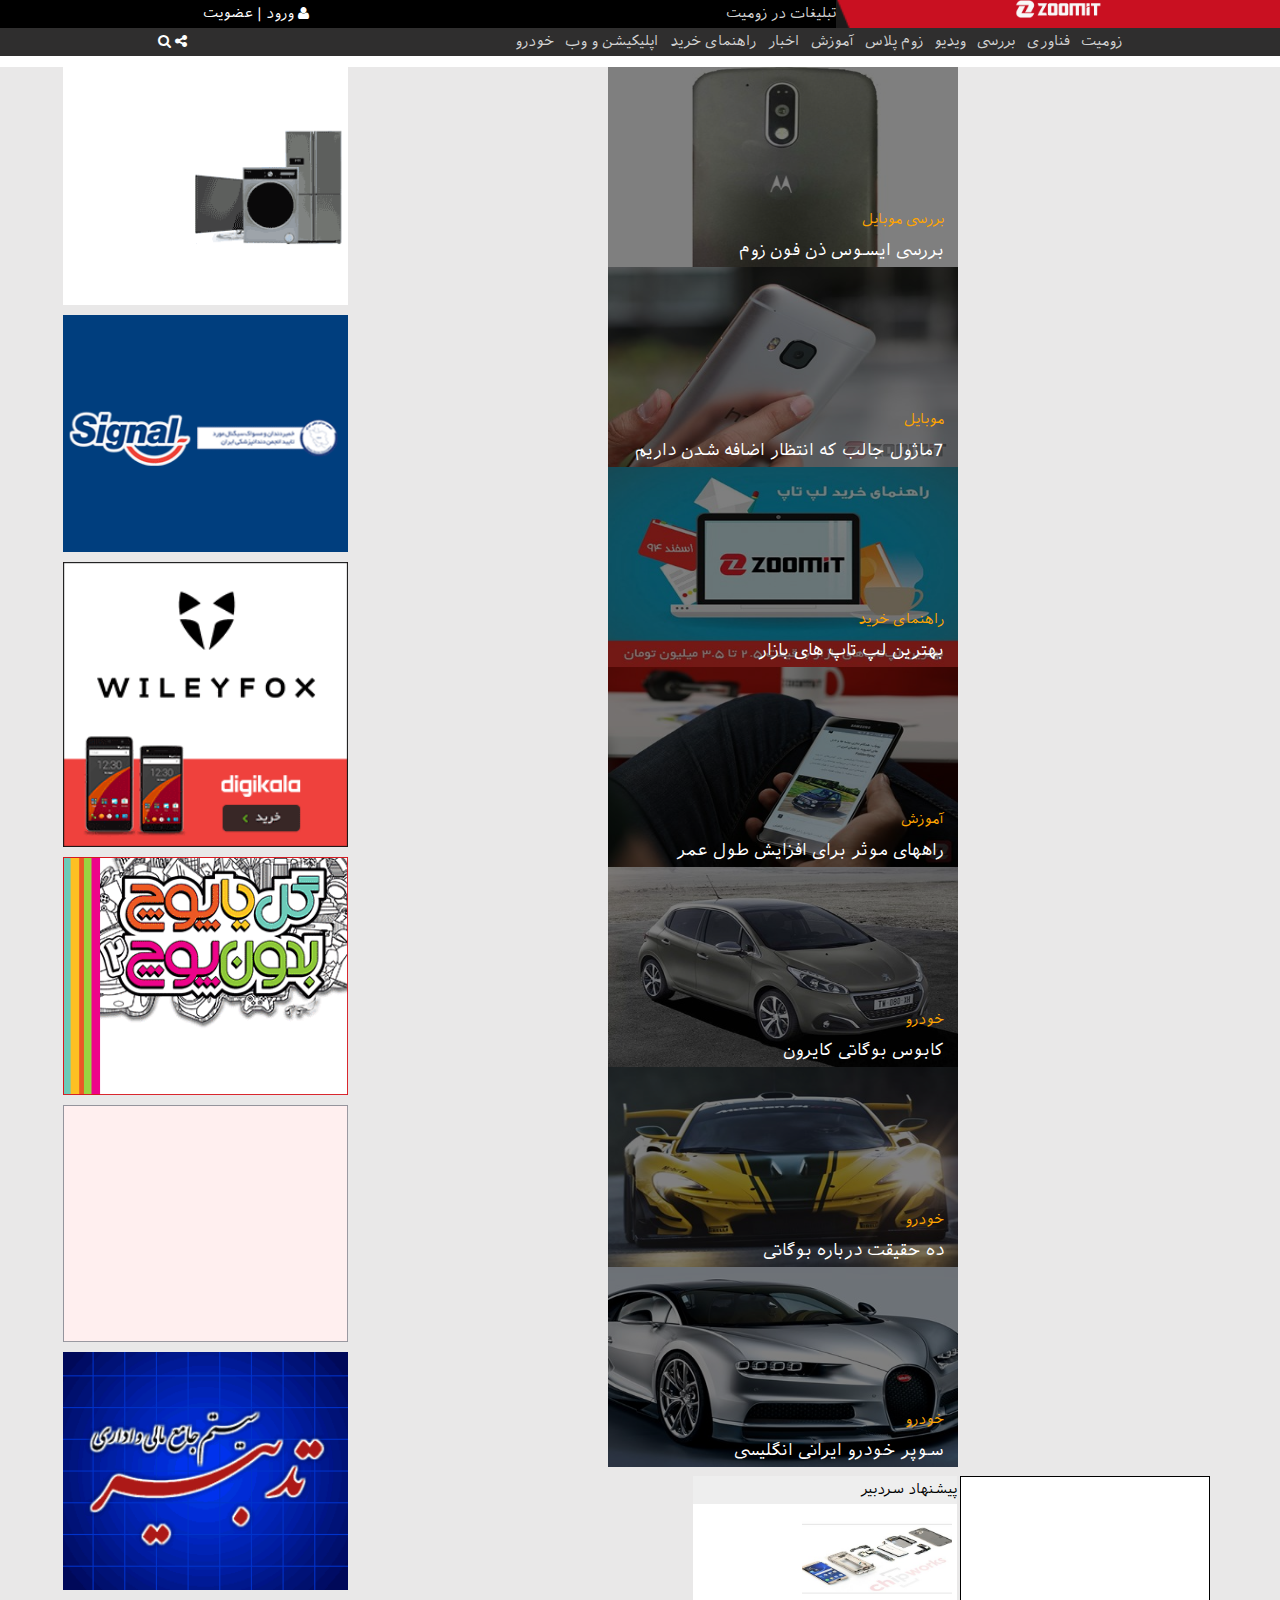
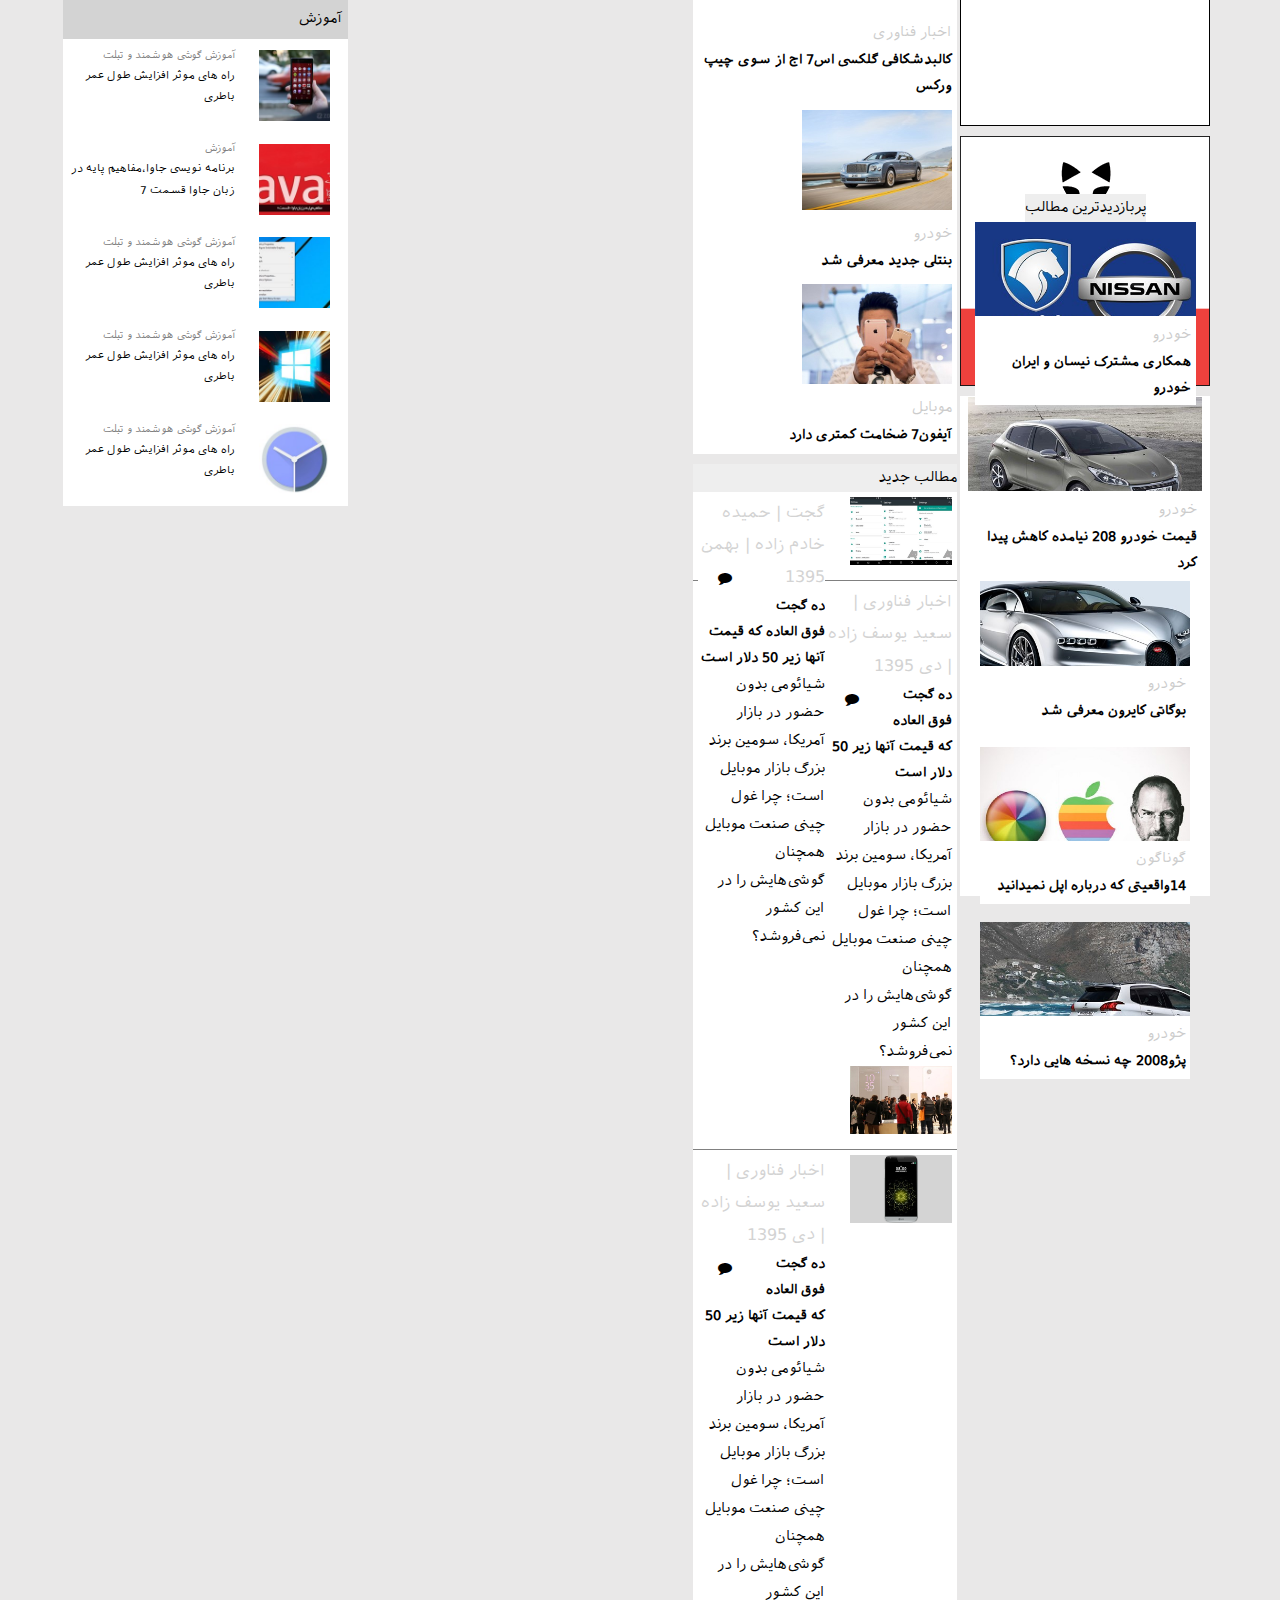
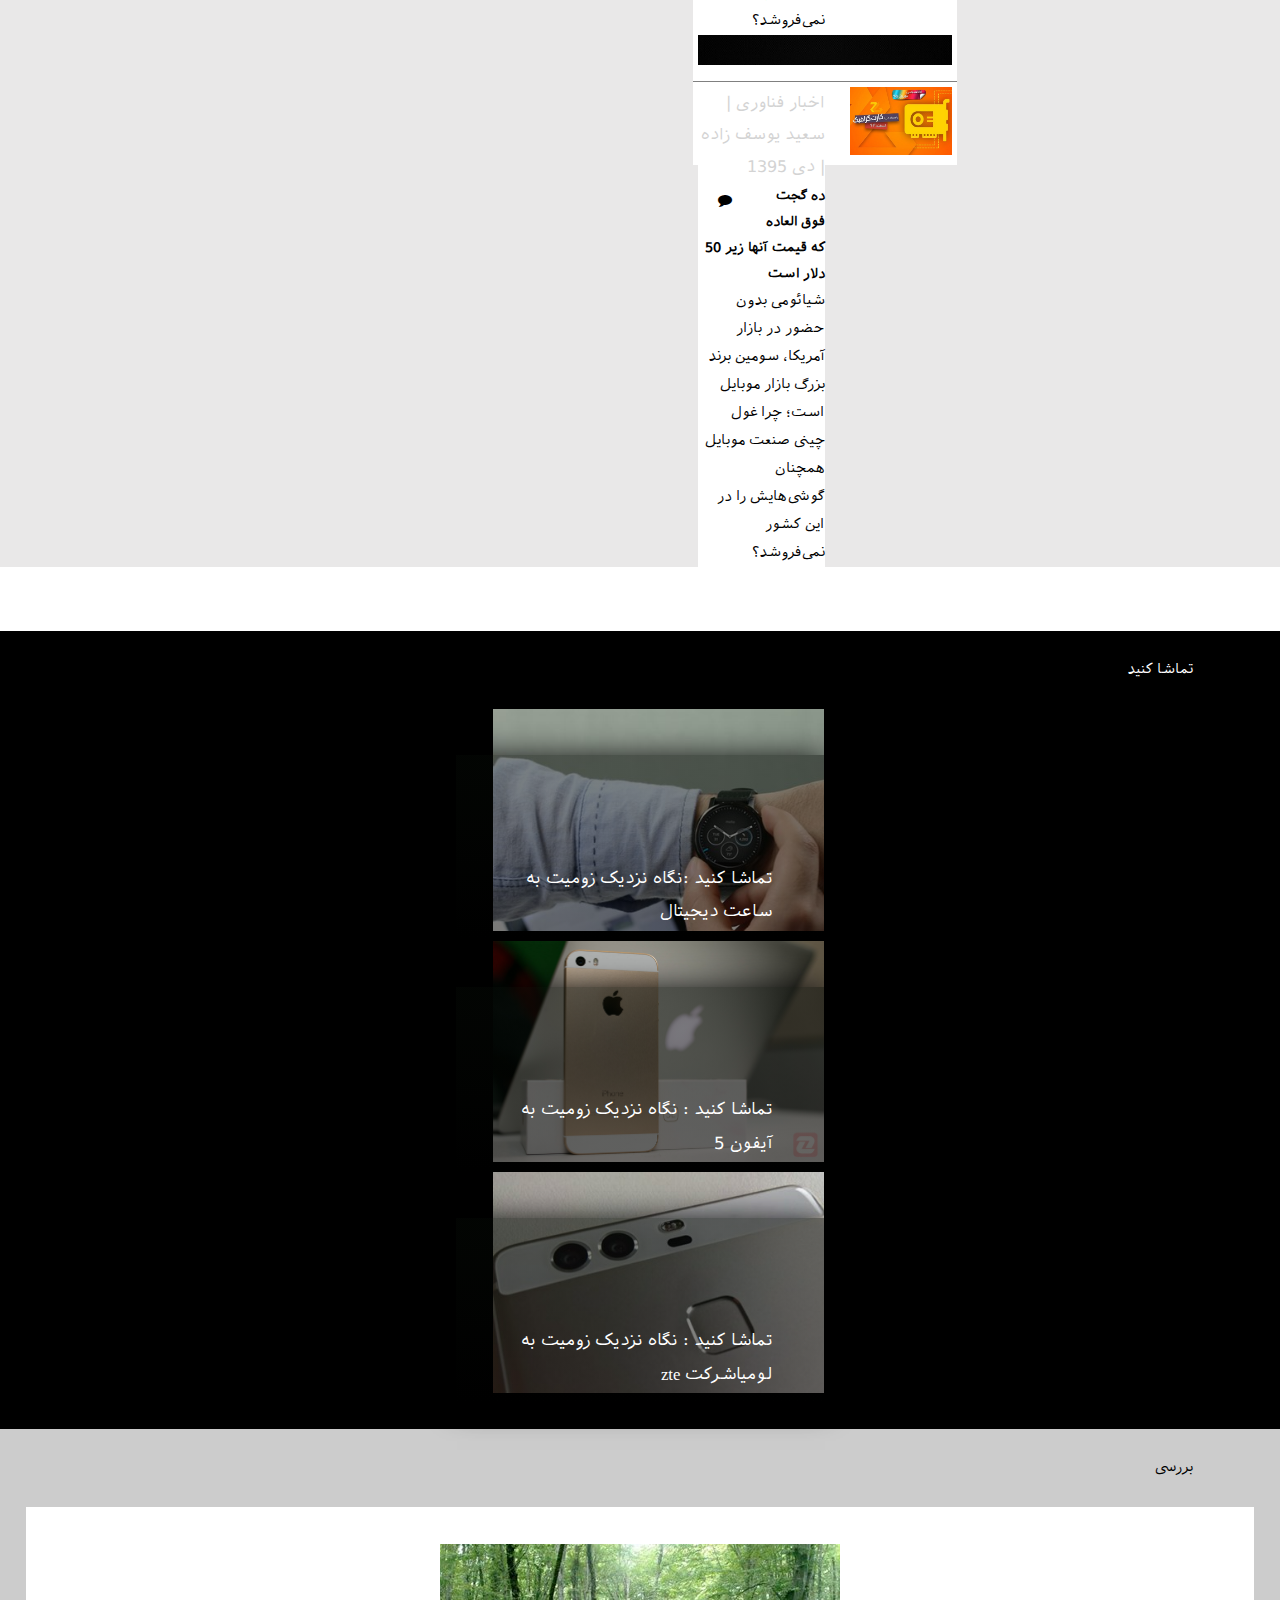
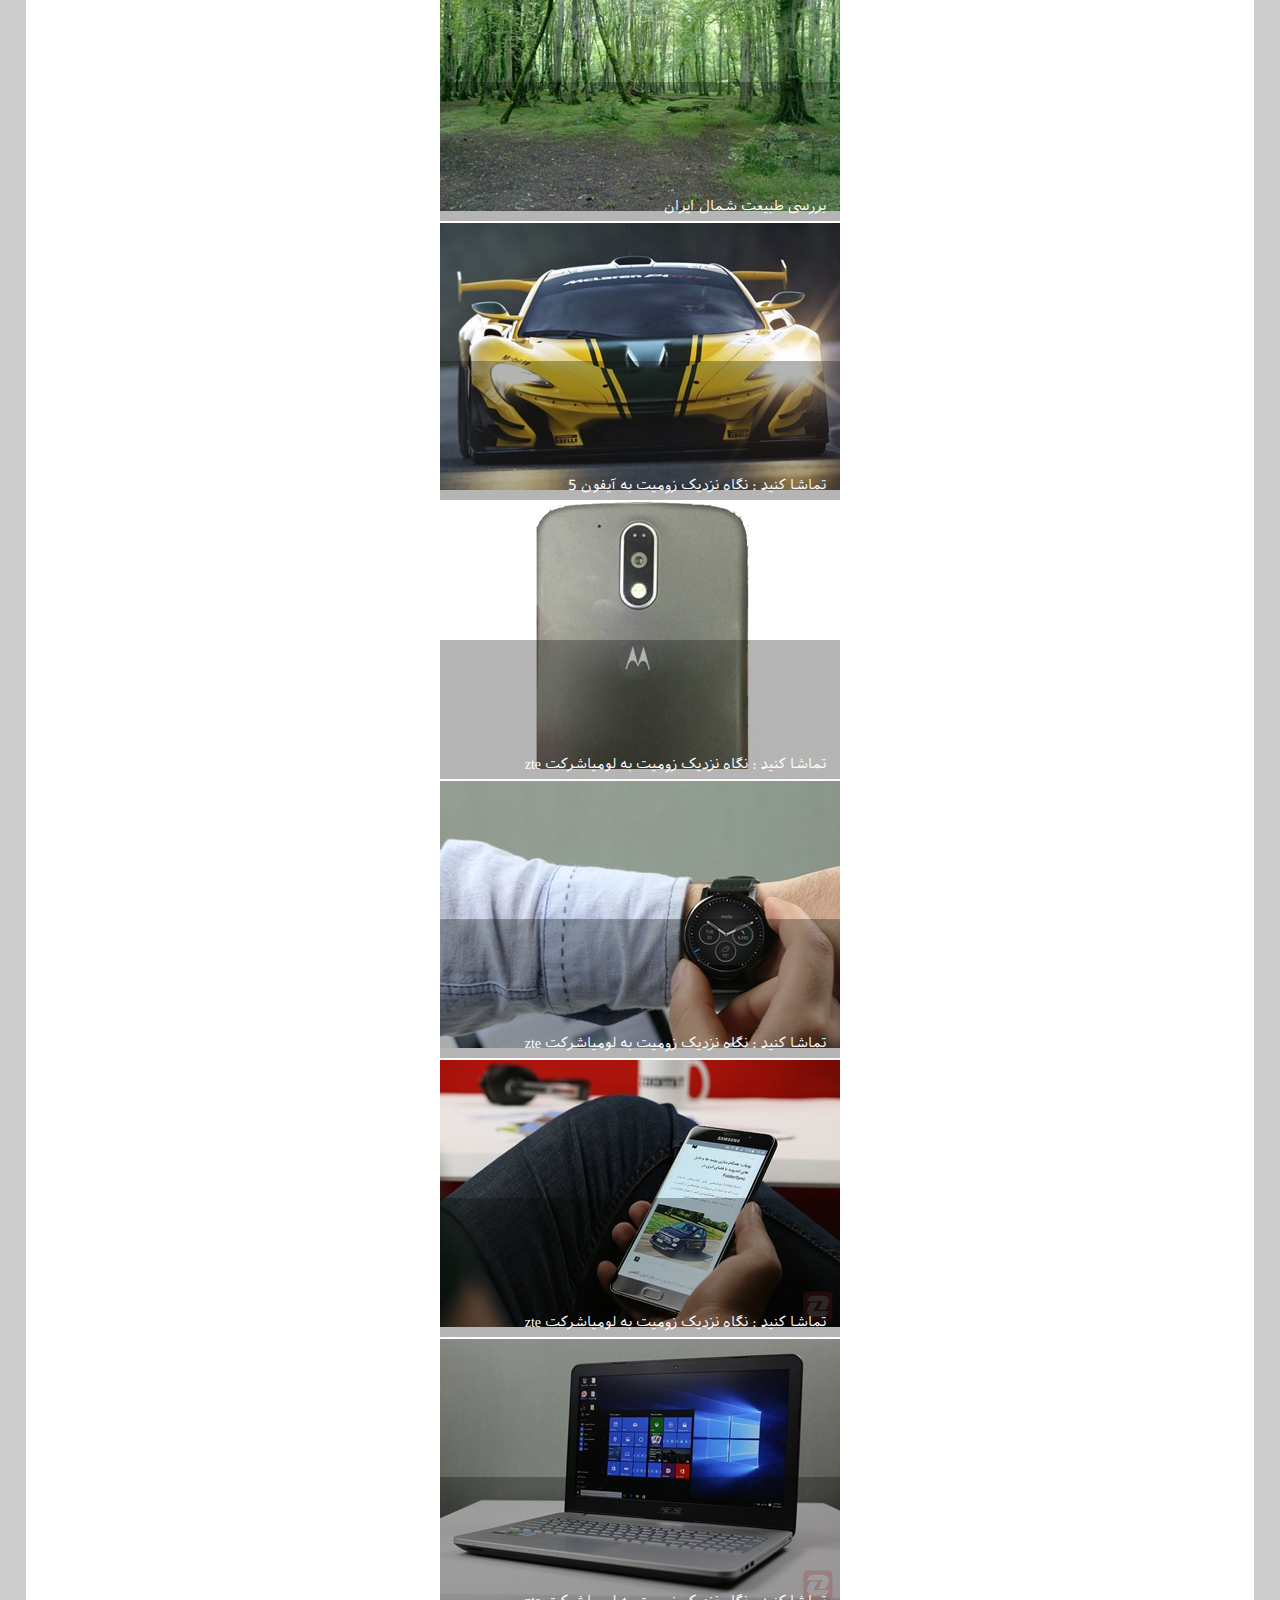
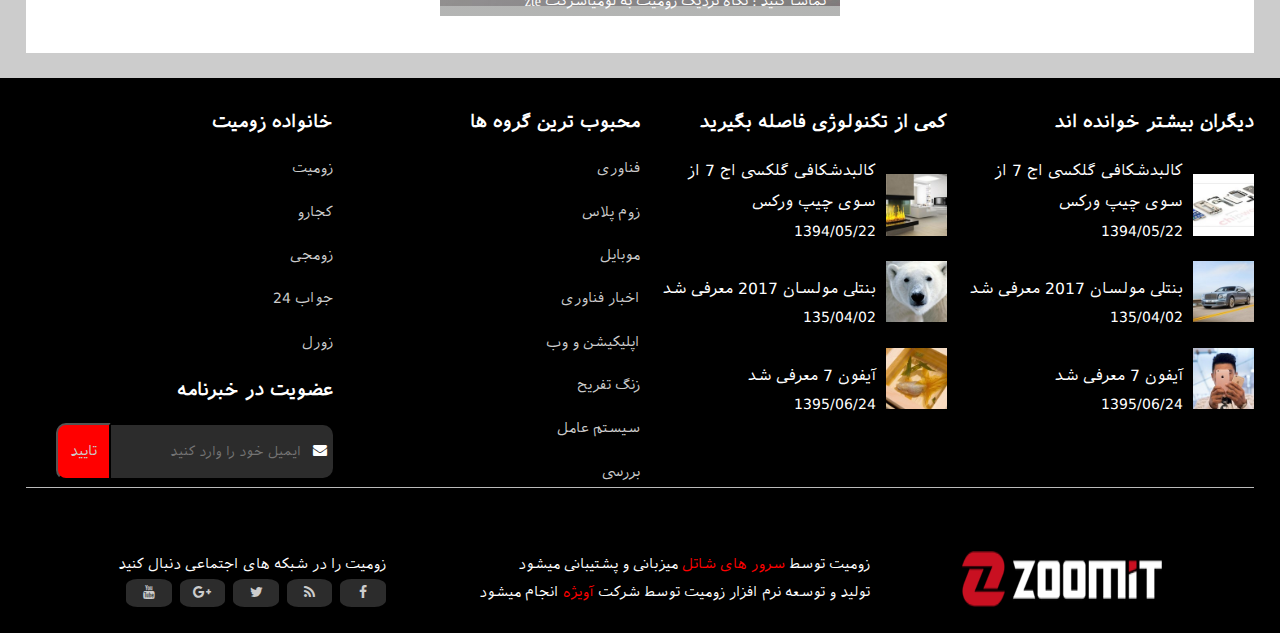
<file: Zoomit.html>
<?xml version="1.0" encoding="utf-8"?>
<!DOCTYPE html PUBLIC "-//W3C//DTD XHTML 1.0 Strict//EN" "http://www.w3.org/TR/xhtml1/DTD/xhtml1-strict.dtd">
<html xmlns="http://www.w3.org/1999/xhtml">
  <head>
    <meta charset="utf-8" />
    <meta name="viewport" content="width=device-width, initial-scale=1.0" />
    <title>زومیت</title>
    <link rel="stylesheet" href="stylesheets/Zoomit.css" />
    <link rel="stylesheet" href="font-awesome-4.6.1/css/font-awesome.min.css" />
  </head>
  <body>
    <header class="t-header">
      <div class="header-top">
        <span class="top-right">
          <ul class="menu">
            <li class="menu-item">ال جی جی5</li>
            <li class="menu-item">گلکسی اس 7</li>
            <li class="menu-item">آیفون 7</li>
            <li class="menu-item">تبلیغات در زومیت</li>
          </ul>
        </span>
        <span class="top-left">
          <a href=""><i class="fa fa-user"></i> ورود</a>
          |
          <a href="">عضویت</a>
        </span>
      </div>
      <div class="header-bottom">
        <span class="bottom-right">
          <ul class="menu">
            <li class="menu-item">زومیت</li>
            <li class="menu-item">فناوری</li>
            <li class="menu-item">بررسی</li>
            <li class="menu-item">ویدیو</li>
            <li class="menu-item">زوم پلاس</li>
            <li class="menu-item">آموزش</li>
            <li class="menu-item">اخبار</li>
            <li class="menu-item">راهنمای خرید</li>
            <li class="menu-item">اپلیکیشن و وب</li>
            <li class="menu-item">خودرو</li>
          </ul>
        </span>
        <span class="bottom-left">
          <a href=""><i class="fa fa-share-alt"></i></a>
          <a href=""><i class="fa fa-search"></i></a>
        </span>
      </div>
      <span class="header-logo-container">
        <img src="Zoomit/logo-lg.png" alt="logo" class="header-logo" />
      </span>
      <span class="header-logo-container" id="header-date"> </span>
    </header>
    <!-- main body -->
    <section class="main">
      <div class="container">
        <ul class="grid-view-container">
          <li class="grid-view-block" id="first">
            <img src="Zoomit/bl1.jpg" alt="mobile" />
            <div class="black-layer"></div>
            <div class="content">
              <h3 class="topic">بررسی موبایل</h3>
              <h2 class="title">بررسی ایسوس ذن فون زوم</h2>
            </div>
          </li>
          <li class="grid-view-block">
            <img src="Zoomit/bl2.jpg" alt="mobile" />
            <div class="black-layer"></div>
            <div class="content">
              <h3 class="topic">موبایل</h3>
              <h2 class="title">7ماژول جالب که انتظار اضافه شدن داریم</h2>
            </div>
          </li>
          <li class="grid-view-block">
            <img src="Zoomit/bl3-1.jpg" alt="" />
            <div class="black-layer"></div>
            <div class="content">
              <h1 class="topic">راهنمای خرید</h1>
              <h2 class="title">بهترین لپ تاپ های بازار</h2>
            </div>
          </li>

          <li class="grid-view-block">
            <img src="Zoomit/bl4.jpg" alt="" />
            <div class="black-layer"></div>
            <div class="content">
              <h3 class="topic">آموزش</h3>
              <h2 class="title">راههای موثر برای افزایش طول عمر</h2>
            </div>
          </li>
          <li class="grid-view-block">
            <img src="Zoomit/bl5.jpg" alt="" />
            <div class="black-layer"></div>
            <div class="content">
              <h3 class="topic">خودرو</h3>
              <h2 class="title">کابوس بوگاتی کایرون</h2>
            </div>
          </li>
          <li class="grid-view-block">
            <img src="Zoomit/bl6.jpg" alt="" />
            <div class="black-layer"></div>
            <div class="content">
              <h3 class="topic">خودرو</h3>
              <h2 class="title">ده حقیقت درباره بوگاتی</h2>
            </div>
          </li>
          <li class="grid-view-block" id="last">
            <img src="Zoomit/bl7.jpg" alt="" />
            <div class="black-layer"></div>
            <div class="content">
              <h3 class="topic">خودرو</h3>
              <h2 class="title">سوپر خودرو ایرانی انگلیسی</h2>
            </div>
          </li>
        </ul>
        <section class="top-body-container">
          <aside class="advertisement-right">
            <ul>
              <li><img src="Zoomit/Atra_250X250-B2.gif" alt="" /></li>
              <li><img src="Zoomit/10977.gif" alt="" /></li>
            </ul>
            <ul class="side-box">
              <h3 class="head-title">پربازدیدترین مطالب</h3>
              <li class="box-items">
                <img src="Zoomit/irankh.jpg" alt="" />
                <div class="content">
                  <h4 class="topic">خودرو</h4>
                  <h3 class="title">همکاری مشترک نیسان و ایران خودرو</h3>
                </div>
              </li>
              <li class="box-items">
                <img src="Zoomit/bl5.jpg" alt="" />
                <div class="content">
                  <h4 class="topic">خودرو</h4>
                  <h3 class="title">قیمت خودرو 208 نیامده کاهش پیدا کرد</h3>
                </div>
              </li>
              <li class="box-items">
                <img src="Zoomit/bl7.jpg" alt="" />
                <div class="content">
                  <h4 class="topic">خودرو</h4>
                  <h3 class="title">بوگاتی کایرون معرفی شد</h3>
                </div>
              </li>
              <li class="box-items">
                <img src="Zoomit/apple.jpg" alt="" />
                <div class="content">
                  <h4 class="topic">گوناگون</h4>
                  <h3 class="title">14واقعیتی که درباره اپل نمیدانید</h3>
                </div>
              </li>
              <li class="box-items">
                <img src="Zoomit/2008.jpg" alt="" />
                <div class="content">
                  <h4 class="topic">خودرو</h4>
                  <h3 class="title">پژو2008 چه نسخه هایی دارد؟</h3>
                </div>
              </li>
            </ul>
          </aside>
          <div class="suggestions">
            <h3 class="head-title">پیشنهاد سردبیر</h3>
            <ul>
              <li class="suggestion-items">
                <img src="Zoomit/kalbod1-l.jpg" alt="" />
                <div class="content">
                  <h4 class="topic">اخبار فناوری</h4>
                  <h3 class="title">کالبدشکافی گلکسی اس7 اج از سوی چیپ ورکس</h3>
                </div>
              </li>
              <li class="suggestion-items">
                <img src="Zoomit/ben-l.jpg" alt="" />
                <div class="content">
                  <h4 class="topic">خودرو</h4>
                  <h3 class="title">بنتلی جدید معرفی شد</h3>
                </div>
              </li>
              <li class="suggestion-items">
                <img src="Zoomit/man with iphone-l.jpg" alt="" />
                <div class="content">
                  <h4 class="topic">موبایل</h4>
                  <h3 class="title">آیفون7 ضخامت کمتری دارد</h3>
                </div>
              </li>
            </ul>
          </div>
          <!-- new posts -->
          <div class="new-posts">
            <h3 class="head-title">مطالب جدید</h3>
            <!-- first item -->
            <article>
              <div class="content">
                <header>
                  <span class="info">گجت | حمیده خادم زاده | بهمن 1395</span
                  ><i class="fa fa-comment"></i>
                </header>
                <h3 class="title">
                  ده گجت فوق العاده که قیمت آنها زیر 50 دلار است
                </h3>
                <span
                  >شیائومی بدون حضور در بازار آمریکا، سومین برند بزرگ بازار
                  موبایل است؛ چرا غول چینی صنعت موبایل همچنان گوشی‌هایش را در
                  این کشور نمی‌فروشد؟</span
                >
              </div>
              <aside>
                <img src="Zoomit/a1.jpg" alt="" />
              </aside>
            </article>
            <!-- second item -->
            <article>
              <div class="content">
                <header>
                  <span class="info"
                    >اخبار فناوری | سعید یوسف زاده | دی 1395</span
                  ><i class="fa fa-comment"></i>
                </header>
                <h3 class="title">
                  ده گجت فوق العاده که قیمت آنها زیر 50 دلار است
                </h3>
                <span
                  >شیائومی بدون حضور در بازار آمریکا، سومین برند بزرگ بازار
                  موبایل است؛ چرا غول چینی صنعت موبایل همچنان گوشی‌هایش را در
                  این کشور نمی‌فروشد؟</span
                >
              </div>
              <aside>
                <img src="Zoomit/a2.jpg" alt="" />
              </aside>
            </article>
            <!-- third item -->
            <article>
              <div class="content">
                <header>
                  <span class="info"
                    >اخبار فناوری | سعید یوسف زاده | دی 1395</span
                  ><i class="fa fa-comment"></i>
                </header>
                <h3 class="title">
                  ده گجت فوق العاده که قیمت آنها زیر 50 دلار است
                </h3>
                <span
                  >شیائومی بدون حضور در بازار آمریکا، سومین برند بزرگ بازار
                  موبایل است؛ چرا غول چینی صنعت موبایل همچنان گوشی‌هایش را در
                  این کشور نمی‌فروشد؟</span
                >
              </div>
              <aside>
                <img src="Zoomit/a3.jpg" alt="" />
              </aside>
              <img src="Zoomit/article.gif" alt="" class="article-adv" />
            </article>
            <!-- 4th item -->
            <article>
              <div class="content">
                <header>
                  <span class="info"
                    >اخبار فناوری | سعید یوسف زاده | دی 1395</span
                  ><i class="fa fa-comment"></i>
                </header>
                <h3 class="title">
                  ده گجت فوق العاده که قیمت آنها زیر 50 دلار است
                </h3>
                <span
                  >شیائومی بدون حضور در بازار آمریکا، سومین برند بزرگ بازار
                  موبایل است؛ چرا غول چینی صنعت موبایل همچنان گوشی‌هایش را در
                  این کشور نمی‌فروشد؟</span
                >
              </div>
              <aside>
                <img src="Zoomit/graphic.jpg" alt="" />
              </aside>
            </article>
          </div>
        </section>
      </div>
      <aside class="advertisements-left">
        <div>
          <img src="Zoomit/madiran-gif-300-250_new.gif" alt="madiran" />
          <img src="Zoomit/10913.gif" alt="" />
          <img src="Zoomit/10977.gif" alt="" />
          <img src="Zoomit/11031.gif" alt="" />
          <img src="Zoomit/goldiran300x250.gif" alt="" />
          <img src="Zoomit/tadbir-270x225.gif" alt="" />
        </div>
        <div class="learning-section">
          <ul>
            <li class="learning-items">آموزش</li>
            <li class="learning-items">
              <img src="Zoomit/learnin1.jpg" alt="" />
              <div class="content">
                <h3>آموزش گوشی هوشمند و تبلت</h3>
                <h4>راه های موثر افزایش طول عمر باطری</h4>
              </div>
            </li>
            <li class="learning-items">
              <img src="Zoomit/java.jpg" alt="" />
              <div class="content">
                <h3>آموزش</h3>
                <h4>برنامه نویسی جاوا،مفاهیم پایه در زبان جاوا قسمت 7</h4>
              </div>
            </li>
            <li class="learning-items">
              <img src="Zoomit/right click.jpg" alt="" />
              <div class="content">
                <h3>آموزش گوشی هوشمند و تبلت</h3>
                <h4>راه های موثر افزایش طول عمر باطری</h4>
              </div>
            </li>
            <li class="learning-items">
              <img src="Zoomit/windows.jpg" alt="" />
              <div class="content">
                <h3>آموزش گوشی هوشمند و تبلت</h3>
                <h4>راه های موثر افزایش طول عمر باطری</h4>
              </div>
            </li>
            <li class="learning-items">
              <img src="Zoomit/time.jpg" alt="" />
              <div class="content">
                <h3>آموزش گوشی هوشمند و تبلت</h3>
                <h4>راه های موثر افزایش طول عمر باطری</h4>
              </div>
            </li>
          </ul>
        </div>
      </aside>
    </section>
    <!-- Slider section -->
    <section class="slider-section">
      <h3 id="slider-topic">تماشا کنید</h3>
      <ul class="slider">
        <li class="slider-items">
          <img src="Zoomit/s3.jpg" alt="var" />
          <div class="shadow"></div>
          <div class="content">
            <h4 class="title">تماشا کنید :نگاه نزدیک زومیت به ساعت دیجیتال</h4>
          </div>
        </li>
        <li class="slider-items">
          <img src="Zoomit/s2.jpg" alt="" />
          <div class="shadow"></div>
          <div class="content">
            <h4 class="title">تماشا کنید : نگاه نزدیک زومیت به آیفون 5</h4>
          </div>
        </li>
        <li class="slider-items">
          <img src="Zoomit/s1.jpg" alt="" />
          <div class="shadow"></div>
          <div class="content">
            <h4 class="title">
              تماشا کنید : نگاه نزدیک زومیت به لومیاشرکت zte
            </h4>
          </div>
        </li>
        <button class="slider-btn" id="slider-left-btn">>l</button>
        <button class="slider-btn" id="slider-right-btn">r<</button>
      </ul>
    </section>
    <!-- consideration section -->
    <section class="consideration-section">
      <h3 id="consideration-topic">بررسی</h3>
      <ul class="consideration-grid-container">
        <li class="cons-grid-items item-1">
          <img src="Zoomit/nature.jpg" alt="var" />
          <div class="shadow"></div>
          <div class="content">
            <h4 class="title">بررسی طبیعت شمال ایران</h4>
          </div>
        </li>
        <li class="cons-grid-items item-2">
          <img src="Zoomit/bl6.jpg" alt="" />
          <div class="shadow"></div>
          <div class="content">
            <h4 class="title">تماشا کنید : نگاه نزدیک زومیت به آیفون 5</h4>
          </div>
        </li>
        <li class="cons-grid-items item-3">
          <img src="Zoomit/bl1.jpg" alt="" />
          <div class="shadow"></div>
          <div class="content">
            <h4 class="title">
              تماشا کنید : نگاه نزدیک زومیت به لومیاشرکت zte
            </h4>
          </div>
        </li>
        <li class="cons-grid-items item-4">
          <img src="Zoomit/s3.jpg" alt="" />
          <div class="shadow"></div>
          <div class="content">
            <h4 class="title">
              تماشا کنید : نگاه نزدیک زومیت به لومیاشرکت zte
            </h4>
          </div>
        </li>
        <li class="cons-grid-items item-5">
          <img src="Zoomit/bl4.jpg" alt="" />
          <div class="shadow"></div>
          <div class="content">
            <h4 class="title">
              تماشا کنید : نگاه نزدیک زومیت به لومیاشرکت zte
            </h4>
          </div>
        </li>
        <li class="cons-grid-items item-6">
          <img src="Zoomit/laptop.jpg" alt="" />
          <div class="shadow"></div>
          <div class="content">
            <h4 class="title">
              تماشا کنید : نگاه نزدیک زومیت به لومیاشرکت zte
            </h4>
          </div>
        </li>
      </ul>
    </section>
    <!-- footer section -->
    <section class="footer-section">
      <!-- most read -->
      <ul class="footer-list">
        <h1 class="topic">دیگران بیشتر خوانده اند</h1>
        <li class="footer-item">
          <img src="Zoomit/kalbo1-s.jpg" alt="" />
          <div class="content">
            <h4 class="title">کالبدشکافی گلکسی اج 7 از سوی چیپ ورکس</h4>
            <h6 class="date">1394/05/22</h6>
          </div>
        </li>
        <li class="footer-item">
          <img src="Zoomit/ben-s.jpg" alt="" />
          <div class="content">
            <h4 class="title">بنتلی مولسان 2017 معرفی شد</h4>
            <h6 class="date">135/04/02</h6>
          </div>
        </li>
        <li class="footer-item">
          <img src="Zoomit/man with iphone-s.jpg" alt="" />
          <div class="content">
            <h4 class="title">آیفون 7 معرفی شد</h4>
            <h6 class="date">1395/06/24</h6>
          </div>
        </li>
      </ul>
      <!-- technology -->
      <ul class="footer-list">
        <h1 class="topic">کمی از تکنولوژی فاصله بگیرید</h1>
        <li class="footer-item">
          <img src="Zoomit/f1.jpg" alt="" />
          <div class="content">
            <h4 class="title">کالبدشکافی گلکسی اج 7 از سوی چیپ ورکس</h4>
            <h6 class="date">1394/05/22</h6>
          </div>
        </li>
        <li class="footer-item">
          <img src="Zoomit/f2.jpg" alt="" />
          <div class="content">
            <h4 class="title">بنتلی مولسان 2017 معرفی شد</h4>
            <h6 class="date">135/04/02</h6>
          </div>
        </li>
        <li class="footer-item">
          <img src="Zoomit/f3.jpg" alt="" />
          <div class="content">
            <h4 class="title">آیفون 7 معرفی شد</h4>
            <h6 class="date">1395/06/24</h6>
          </div>
        </li>
      </ul>
      <!-- most famouse gps -->
      <ul class="footer-list">
        <h1 class="topic">محبوب ترین گروه ها</h1>
        <li class="footer-item"><a href="#">فناوری</a></li>
        <li class="footer-item"><a href="#">زوم پلاس</a></li>
        <li class="footer-item"><a href="#">موبایل</a></li>
        <li class="footer-item"><a href="#">اخبار فناوری</a></li>
        <li class="footer-item"><a href="#">اپلیکیشن و وب</a></li>
        <li class="footer-item"><a href="#">زنگ تفریح</a></li>
        <li class="footer-item"><a href="#">سیستم عامل</a></li>
        <li class="footer-item"><a href="#">بررسی</a></li>
      </ul>
      <!-- zoomit-->
      <ul class="footer-list">
        <h1 class="topic">خانواده زومیت</h1>
        <li class="footer-item"><a href="#">زومیت</a></li>
        <li class="footer-item"><a href="#">کجارو </a></li>
        <li class="footer-item"><a href="#">زومجی</a></li>
        <li class="footer-item"><a href="#">جواب 24 </a></li>
        <li class="footer-item"><a href="#"> زورل</a></li>
        <li class="footer-item footer-news">
          <h1 class="topic">عضویت در خبرنامه</h1>
          <form class="news">
            <i class="fa fa-envelope"></i>
            <input
              type="text"
              name=""
              id="news-mail"
              placeholder="ایمیل خود را وارد کنید"
            /><button class="footer-btn">تایید</button>
          </form>
        </li>
      </ul>
    </section>
    <footer>
      <img src="Zoomit/foot-logo.png" alt="" />
      <span
        >زومیت توسط <a href="#">سرور های شاتل</a> میزبانی و پشتیبانی میشود<br />تولید
        و توسعه نرم افزار زومیت توسط شرکت <a href="">آویژه</a> انجام میشود</span
      >
      <div class="social">
        <span> زومیت را در شبکه های اجتماعی دنبال کنید</span>
        <ul class="social-list">
          <li class="social-item">
            <a href=""><i class="fa fa-facebook"></i></a>
          </li>
          <li class="social-item">
            <a href=""><i class="fa fa-rss"></i></a>
          </li class="social-item">
          <li class="social-item">
            <a href=""><i class="fa fa-twitter"></i></a>
          </li>
          <li class="social-item">
            <a href=""><i class="fa fa-google-plus"></i></a>
          </li>
          <li class="social-item">
            <a href=""><i class="fa fa-youtube"></i></a>
          </li>
        </ul>
      </div>
    </footer>
  </body>
</html>
</file>
<file: stylesheets/Zoomit.css>
@font-face {
  font-family: irsans;
  src: url(irsans.ttf);
}

* {
  direction: rtl;
  font-family: irsans;
  line-height: 2;
  font-size: 14px;
  font-weight: 400;
  margin: 0;
  padding: 0;
  box-sizing: border-box;
}
ul {
  list-style: none;
}
a {
  text-decoration: none;
  color: #ccc;
}
.t-header {
  position: relative;
}
.header-top,
.header-bottom {
  background-color: rgb(0, 0, 0);
  display: flex;
  justify-content: space-around;
}
.header-bottom {
  position: relative;
  /* height: 60px; */
}
.menu {
  display: flex;
  flex-direction: row;
  color: lightgray;
  width: 100%;
  /* height: 60px; */
  /* position: relative; */
  align-items: center;
  /* line-height: 20px; */
}
.menu-item {
  margin-left: 0.8rem;
  cursor: pointer;
  display: block;
}
.menu-item:hover {
  transition: 0.3s;
  background-color: rgba(109, 109, 109, 0.4);
  border-top: 1px solid yellowgreen;
}
.menu-item .menu-down {
  width: 10px;
  height: 10px;
}
.sub-menu-container {
  display: none;
}
.menu-item:hover .sub-menu-container {
  display: flex;
  flex-direction: row;
  justify-content: space-around;
  position: absolute;
  right: 0;
  width: 100%;
  background-color: #fff;
  z-index: 10;
}
.sub-menu-container .sub-menu-item {
  padding: 2%;
  text-align: center;
}
.sub-menu-container .sub-menu-item p {
  color: black;
}
/* .sub-menu-container .sub-menu-item img {
  width: 250px;
  height: 180px;
} */
.top-left {
  color: white;
}
.header-bottom {
  background-color: rgb(47, 46, 46);
  color: white;
}

.t-header a {
  text-decoration: none;
  color: white;
}
.header-logo-container {
  position: absolute;
  top: 0;
  background: url("../Zoomit/logo-bg.png") no-repeat;
  background-size: cover;
  text-align: center;
}
#header-date {
  left: 0;
  text-align: center;
  color: white;
  font-size: xx-large;
  z-index: 1;
  transform: rotateY(-180deg);
}
/* Main body  */
.main {
  margin-top: 0.8rem;
  display: flex;
  justify-content: center;
  padding: 0 5rem;
  background-color: #e9e8e8;
}
.container {
  margin: 0 auto;
  width: 90%;
}
.grid-view-container {
  display: grid;
  grid-template-columns: repeat(3, 0fr);
  grid-auto-rows: minmax(200px, auto);
}
.grid-view-block {
  /* display: inline-block; */
  position: relative;
  /* float: right; */
  width: 350px;
  height: 200px;
}
.grid-view-block .black-layer {
  background-color: black;
  opacity: 0.5;
}
.grid-view-block img,
.grid-view-block .black-layer {
  width: 100%;
  height: 100%;
}
.grid-view-block img,
.grid-view-block .black-layer,
.grid-view-block .content {
  position: absolute;
}
.content {
  right: 1rem;
  bottom: 0;
}
.grid-view-block .content .topic {
  color: orange;
  font-size: 1em;
}
.content .title {
  color: white;
  font-size: 1.2em;
}
.grid-view-block:first-child {
  grid-column: 1/3;
  width: 100%;
  /* height: 100%; */
}
.grid-view-block:last-child {
  grid-column: 2/4;
  grid-row: 3;
  width: 100%;
  /* height: 100%; */
}
.grid-view-block .black-layer:hover {
  opacity: 0.7;
  transition: 0.3s;
}
/* the main body after grid part */
.top-body-container {
  margin-top: 1%;
  display: grid;
  grid-template-columns: repeat(2, 0fr);
  grid-template-rows: repeat(2, 0fr);
}
.top-body-container .suggestions,
.top-body-container .new-posts {
  padding: 0 2% 0 2%;
  width: 180%;
}
.head-title {
  background-color: #eee;
}
.advertisement-right,
.advertisements-left {
  grid-area: 1 / 1 / 3 / 2;
}
.side-box {
  width: 100%;
  height: 500px;
  position: relative;
  background-color: white;
}
.side-box img {
  width: 100%;
  height: 80%;
}
.side-box .content {
  position: relative;
  top: -4rem;
  padding: 2%;
  right: 0;
  background-color: white;
}
.side-box .box-items {
  height: 35%;
}
.suggestions {
  grid-area: 1 / 2 / 2 / 3;
}
.suggestions .content .topic,
.side-box .topic {
  color: #ccc;
}
.suggestions .content .title,
.side-box .title,
.new-posts article .title {
  color: black;
  font-size: small;
  font-weight: bold;
}

.suggestions ul {
  display: flex;
}
.suggestions .suggestion-items {
  width: 100%;
}
.suggestion-items img {
  width: 150px;
  margin-left: 10%;
}
.new-posts {
  margin-top: 10px;
  grid-area: 2 / 2 / 3 / 3;
}
.new-posts article {
  padding: 2%;
  background-color: #fff;
  border-bottom: 1px solid gray;
}
.new-posts article:last-child {
  border-bottom: 0;
}
article .info {
  color: lightgray;
  font-size: medium;
  font-weight: normal;
}
article .fa {
  margin: 10px 20px;
  float: left;
}
article .content {
  float: left;
  width: 50%;
  background-color: #fff;
}
article img {
  width: 40%;
}
article .article-adv {
  width: 100%;
}
.new-posts article:last-child {
  padding-bottom: 0;
}
/* left advertisement */
.advertisements-left {
  display: flex;
  flex-direction: column;
  width: 30%;
}
.advertisements-left img {
  width: 100%;
  margin: 0 0.5rem 0 1.3rem;
}
/* left learning section */
.learning-section {
  width: 100%;
  margin-right: 0.5rem;
}
.learning-items,
.suggestion-items {
  width: 100%;
  padding: 2%;
  background-color: #fff;
  position: relative;
}
.learning-items {
  float: left;
}
.learning-items:first-child {
  background-color: lightgray;
  border-bottom: none;
}
.learning-items img {
  padding: 2%;
  width: 30%;
  float: right;
}
.learning-items .content h3 {
  font-size: x-small;
  color: gray;
}
.learning-items .content h4 {
  font-size: 8pt;
  color: black;
}
/* slider section */
.slider-section,
.footer-section,
footer {
  margin-top: 5%;
  background-color: black;
  padding: 2%;
  color: white;
  width: 100%;
}
.slider {
  margin: 0 auto;
  display: flex;
  flex-direction: row;
  justify-content: center;
  align-items: start;
}
.slider-items {
  /* display: inline-block; */
  width: 30%;
  height: 100%;
  padding-left: 3%;
  position: relative;
}
.slider-items .content {
  position: absolute;
  bottom: 5%;
  padding: 0 10%;
}
.slider-items .content h4 {
  color: white;
}
.slider-items img {
  width: 100%;
}
.slider-items .shadow,
.consideration-section .shadow {
  background: black;
  background: linear-gradient(
    360deg,
    rgba(0, 0, 0, 0.5) 0%,
    rgba(5, 9, 5, 0.5) 90%
  );
}
.slider-items .shadow {
  position: absolute;
  top: 20%;
  width: 100%;
  height: 80%;
  box-shadow: 1px 2px 30px rgba(0, 0, 0, 0.9);
}
.slider-items:hover .shadow {
  top: 0;
}
.slider-btn {
  height: 150px;
  width: 50px;
  opacity: 0.5;
  cursor: pointer;
  position: absolute;
  margin-top: 50px;
}
.slider-btn:hover {
  opacity: 0.7;
}
#slider-right-btn {
  right: 7%;
}
#slider-left-btn {
  left: 10%;
}
.slider-section #slider-topic,
.consideration-section #consideration-topic {
  margin: 0 5% 2% 0;
}
/*consideration part  */
.consideration-section {
  background-color: #ccc;
  padding: 2%;
}
.consideration-section .content {
  font-size: smaller;
  font-weight: 50;
  width: 80%;
}
.consideration-grid-container {
  background-color: #fff;
  padding: 3%;
  display: grid;
  grid-template-columns: repeat(3, 1fr);
  grid-template-rows: 200px 200px;
  grid-gap: 2px;
}
.cons-grid-items {
  position: relative;
}
.cons-grid-items img {
  width: 100%;
  height: 100%;
  /* position: relative; */
}
.consideration-grid-container .item-1 {
  grid-column: 1/3;
  grid-row: 1/2;
}
.consideration-grid-container .item-2 {
  grid-column: 3/5;
  grid-row: 1/2;
}
.consideration-grid-container .item-3 {
  grid-column: 4/6;
  grid-row: 1/3;
}
.consideration-section .shadow {
  background: black;
  background: linear-gradient(
    360deg,
    rgba(0, 0, 0, 0.2) 0%,
    rgba(5, 9, 5, 0.3) 0%
  );
  height: 50%;
  width: 100%;
}
.consideration-section .shadow,
.consideration-section .content {
  position: absolute;
  bottom: 0;
}
.slider-items:hover .shadow,
.cons-grid-items:hover .shadow {
  height: 100%;
  transition: 0.3s;
}
/* footer */
.footer-section,
footer {
  margin: 0;
  display: flex;
}
.footer-section .topic {
  font-size: large;
  font-weight: bolder;
  margin-bottom: 5%;
}
.footer-list {
  width: 30%;
  text-align: start;
  margin-bottom: 1%;
  border-bottom: 1px solid #bbb;
  cursor: pointer;
}
.footer-list img {
  display: inline-block;
  width: 20%;
}
.footer-list .content {
  display: inline-block;
  width: 70%;
  font-size: small;
  margin-right: 2%;
}

.footer-item:not(.footer-item:last-child) {
  margin-bottom: 5%;
}
#news-mail {
  padding: 4%;
  background-color: rgba(109, 109, 109, 0.4);
  border-top-right-radius: 10px;
  border-bottom-right-radius: 10px;
  border: none;
}
#news-mail:focus {
  outline: none;
}
#news-mail::placeholder {
  font-size: small;
  padding-right: 1.5rem;
}
.news {
  position: relative;
}
.news .fa {
  position: absolute;
  right: 0.4rem;
  top: 35%;
}
.footer-btn {
  padding: 4%;
  background-color: red;
  color: #ccc;
  border-top-left-radius: 10px;
  border-bottom-left-radius: 10px;
}
.footer-list .footer-item:hover a,
.footer-list .content .title:hover {
  color: red;
  transition: 0.3s;
}
footer {
  justify-content: space-evenly;
}
footer a:not(footer .social a) {
  color: red;
}
footer .social-list {
  display: flex;
  flex-direction: row;
  color: #bbb;
}
.social-list .social-item {
  width: 25%;
  text-align: center;
  margin-left: 3%;
  border-radius: 25%;
  background-color: rgba(109, 109, 109, 0.4);
}
.social-list .social-item:hover {
  background-color: red;
  transition: 0.3s;
}

/* Responsiveness */
@media screen and (max-width: 599px) and (min-width: 450px) {
  /* mobile to tablet */
  .menu {
    font-size: 5pt;
    flex-direction: column;
  }
  .header-logo-container,
  .advertisements-left,
  .advertisement-right {
    display: none;
  }
  .grid-view-container,
  .top-body-container ul {
    display: flex;
    flex-direction: column;
  }
  .grid-view-block,
  .suggestion-items {
    width: 100%;
  }
}
@media screen and (max-width: 767px) and (min-width: 600px) {
  /* tablet to normal screens */
  .menu {
    font-size: 5px;
    flex-direction: column;
    justify-content: center;
    height: 100%;
  }
  /* .header-logo-container {
    width: 15%;
    height: 100%;
  } */
  .header-logo-container img {
    display: none;
  }
  .header-logo-container .header-logo {
    margin-top: 8%;
    width: 80%;
    height: 50%;
  }
  .advertisements-left img,
  .advertisement-right img {
    width: 50px;
  }

  .grid-view-container,
  .top-body-container ul,
  .slider,
  .consideration-grid-container {
    display: flex;
    flex-direction: column;
  }
  .grid-view-block,
  .suggestion-items,
  .slider-items {
    width: 100%;
  }
  .grid-view-block:first-child,
  .grid-view-block:last-child {
    grid-column: 1;
  }
  .slider .slider-btn {
    display: none;
  }
  .footer-section,
  footer {
    flex-direction: column;
    justify-content: center;
  }
}
@media screen and (max-width: 1300px) and (min-width: 760px) {
  .grid-view-container,
  .top-body-container ul,
  .slider,
  .consideration-grid-container {
    display: flex;
    flex-direction: column;
    justify-content: center;
    align-items: center;
  }
  .grid-view-block:first-child,
  .grid-view-block:last-child {
    width: 350px;
    height: 200px;
  }
  .slider-btn {
    display: none;
  }
  .header-logo-container .header-logo {
    width: 20%;
    height: 10%;
  }
}
@media screen and (max-width: 1800px) and (min-width: 1301px) {
  /* normal screens to extra large */
  .menu {
    font-size: 14px;
  }
  .header-logo-container {
    width: 10%;
    height: 100%;
  }
  .header-logo-container .header-logo {
    width: 72%;
    height: 80%;
  }
  .header-bottom {
    padding: 0 5rem;
  }
}
</file>
<file: stylesheets/Zoomg.css>
@font-face {
  font-family: irsans;
  src: url(irsans.ttf);
}

* {
  direction: rtl;
  font-family: irsans;
  line-height: 1.4;
  font-size: 14px;
  font-weight: 400;
  margin: 0;
  padding: 0;
  text-align: center;
  box-sizing: border-box;
}
ul {
  list-style: none;
}
a {
  text-decoration: none;
  color: white;
}
body {
  background-color: rgba(189, 186, 186, 0.9);
}
.h-top {
  display: flex;
  flex-direction: row;
  justify-content: space-between;
  height: 10vh;
  background-color: black;
  padding: 0 2%;
}
.social-list {
  display: flex;
  justify-content: space-between;
}
.social-list .social-item,
.user-assistance li {
  text-align: center;
  margin-left: 20%;
  border-radius: 25%;
  background-color: transparent;
  color: #ccc;
}
.h-top #h-search {
  margin: 0.5%;
  background-color: gray;
  position: relative;
  left: -31%;
  color: white;
  min-width: 15%;
  width: 30%;
}
.h-top #h-search:focus {
  outline: 0;
}
#h-logo {
  margin-right: 20%;
  max-width: 100%;
}
.h-bottom {
  background-color: rgb(63, 63, 63);
  height: 10vh;
  padding: 0 2%;
  display: flex;
  flex-direction: row;
  justify-content: space-between;
}
.menu {
  display: flex;
  flex-direction: row;
  color: lightgray;
  width: 100%;
  height: 100%;
  align-items: center;
}
.menu-item {
  margin-left: 1rem;
  cursor: pointer;
  display: flex;
  flex-direction: column;
  justify-content: space-evenly;
  align-items: center;
  height: 100%;
  text-align: center;
  /* position: relative; */
}
.menu-item:hover {
  transition: 0.3s;
  background-color: rgba(109, 109, 109, 0.4);
  border-top: 2px solid;
}
.menu-item:hover.menu-item:nth-child(2) {
  border-color: orange;
}
.menu-item:hover.menu-item:nth-child(3) {
  border-color: skyblue;
}
.menu-item:hover.menu-item:nth-child(4) {
  border-color: purple;
}
.menu-item:hover.menu-item:nth-child(5) {
  border-color: greenyellow;
}
.menu-item:hover.menu-item:nth-child(6) {
  border-color: yellow;
}
.menu-item:hover.menu-item:nth-child(7) {
  border-color: red;
}
.menu-item .menu-down {
  width: 10px;
  height: 10px;
}
.menu-item .menu-pic {
  width: 20px;
  height: 20px;
}
.sub-menu-container {
  display: none;
  position: relative;
}
.menu-item .sub-arrow {
  display: none;
}
.menu-item:hover .sub-arrow {
  display: block;
  position: relative;
  top: 12px;
  right: 2px;
  z-index: 100;
}
.menu-item:hover .sub-menu-container {
  display: flex;
  flex-direction: row;
  justify-content: space-evenly;
  position: absolute;
  top: 20%;
  right: 0;
  width: 100%;
  background-color: #ccc;
  z-index: 10;
}
.sub-menu-container .side-sub-menu-container {
  background-color: black;
  color: white;
  position: absolute;
  right: -30px;
  height: 100%;
  margin-right: 2%;
  padding: 2%;
}
.side-sub-menu-container .side-sub-items {
  text-align: right;
}
.side-sub-items:first-child a {
  color: orange;
}
.side-sub-items:first-child a {
  color: skyblue;
}
.sub-menu-container .first-menu-content {
  margin-right: 50%;
}
.sub-menu-container .sub-menu-item {
  padding: 2%;
  text-align: center;
}
.sub-menu-container .sub-menu-item p {
  color: black;
}
.bottom-left {
  padding: 1% 0 0 5%;
}
.bottom-left ul {
  display: flex;
  justify-content: space-between;
}
.bottom-left ul li:hover .fa {
  color: white;
  transition: 0.3s;
}
.content {
  position: relative;
}
.content-header-img {
  position: relative;
  height: 500px;
  width: 100%;
}
.header-img-cover {
  position: absolute;
  top: 0;
  background-image: linear-gradient(
    transparent,
    rgba(255, 255, 255, 0.3),
    rgba(189, 186, 186, 0.9)
  );
  width: 100%;
  height: 500px;
}
.content .content-title {
  position: absolute;
  top: 30px;
  width: 100%;
  color: white;
}
.content h1 {
  font-size: xx-large;
  font-weight: bolder;
}
.writer {
  display: flex;
  flex-direction: column;
  justify-content: center;
  align-items: center;
  margin-top: 5%;
}
.writer img {
  width: 50px;
  height: 50px;
  border-radius: 50%;
  border: 5px solid white;
}
.main-box {
  width: 80%;
  background-color: #fff;
  display: flex;
  flex-direction: row;
  margin: 0 auto;
  position: relative;
  top: -120px;
  padding: 2%;
}
.main-box .main-section {
  width: 70%;
  position: relative;
  z-index: 200;
}
.main-box .side-box {
  width: 30%;
}
.main-section article {
  margin-bottom: 2%;
  border-bottom: 1px solid #ccc;
}
.main-section .explanations,
.main-section .most-like,
.main-section .comments {
  text-align: justify;
  padding-bottom: 5%;
}
.explanations span {
  line-height: 30px;
}
.explanations img {
  margin: 2%;
  max-width: 100%;
}
.explanations div {
  display: flex;
}
.explanations .summary {
  display: inline-block;
  float: left;
  width: 200px;
  height: 200px;
  text-align: justify;
  margin: 2%;
}
.explanations .summary,
.explanations span a {
  color: red;
}
.most-like {
  text-align: right;
}
.most-like ul .title {
  text-align: right;
  padding: 2%;
  background-color: #ccc;
  color: darkslategrey;
}
.most-like ul .most-like-items {
  padding-top: 1%;
  display: flex;
  position: relative;
}

.most-like-items img,
.most-like-items .black-layer {
  width: 200px;
  height: 200px;
}
.most-like-items img {
  position: relative;
}
.most-like-items .black-layer {
  position: absolute;
  background-image: linear-gradient(transparent, rgba(0, 0, 0, 0.9));
}
.ml-content {
  text-align: right;
  margin: 5% 2% 0 0;
}
.ml-content h3,
.ml-content p {
  text-align: right;
  margin-bottom: 2%;
}
.ml-content h3 {
  font-size: larger;
  font-weight: bolder;
}
.ml-content p {
  font-size: x-small;
  font-weight: 100;
}
.circle1 {
  position: absolute;
  top: 50%;
  transform: translate(-50%, -50%);
  width: 100px;
  height: 100px;
  border-radius: 50%;
  background-color: black;
  display: flex;
  justify-content: center;
  align-items: center;
  box-sizing: border-box;
  padding: 10px;
}

.circle2 {
  position: absolute;
  width: 80px;
  height: 80px;
  border-radius: 50%;
  border: 2px solid greenyellow;
  border-top-color: greenyellow;
  border-right-color: greenyellow;
  display: flex;
  justify-content: center;
  align-items: center;
  transform: rotate(-40deg);
  box-sizing: border-box;
  padding: 5px;
  opacity: 0.3;
}
.circle1:hover .circle2 {
  border-top-color: black;
  border-right-color: greenyellow;
  transform: rotate(320deg);
  transition: 0.3s;
}
.circle1:hover .circle2,
.circle1:hover .circle3 span {
  opacity: 1;
}

.circle3 {
  width: 70px;
  height: 60px;
  border-radius: 50%;
  background-color: black;
  color: white;
  display: flex;
  justify-content: center;
  align-items: center;
}

.circle3 span {
  opacity: 0.5;
  position: absolute;
  transform: rotate(-320deg);
  color: white;
  font-size: 16px;
}
.comments {
  text-align: right;
}
.comments ul,
.comments .comment-items {
  padding: 0;
  margin: 0;
}
.com-init {
  width: 150px;
}
.com-init a {
  color: black;
}
.com-init span {
  font-weight: bold;
  font-size: large;
  font-style: italic;
  margin: 0 2%;
}
.comments ul .comment-items {
  padding-top: 4%;
}
.comment-items img {
  max-width: 50px;
  max-height: 50px;
  float: right;
}
.comment-items .com-content {
  margin-right: 80px;
}
.comment-items .com-writer {
  display: flex;
}
.comment-items .com-writer span {
  font-size: larger;
  font-weight: bolder;
  margin-left: 20px;
}
.comment-items .com-writer p {
  font-size: smaller;
  font-weight: 100;
  line-height: 2;
  font-style: italic;
}
.com-content .com-text {
  display: flex;
  text-align: right;
  margin-top: 5%;
}
.login-alert {
  float: right;
}
footer {
  background: #000;
  padding: 2%;
  display: flex;
  justify-content: space-between;
}
footer .topic {
  color: white;
  margin-bottom: 5%;
  display: flex;
}
footer .topic a {
  font-style: italic;
  margin-right: 10%;
}
footer li {
  margin-bottom: 2%;
  text-align: right;
  width: 50%;
  line-height: 2;
}
footer .icons {
  margin-right: 10%;
  display: flex;
  align-items: start;
}
footer .icons li {
  margin-left: 15%;
}
footer .icons li:hover a {
  color: red;
  transition: 0.3s;
}
footer .best-items .number {
  font-size: xx-large;
  color: white;
}
.footer {
  padding: 2%;
  display: flex;
  justify-content: space-around;
  color: gray;
}
.side-box {
  width: 25%;
  padding-top: 20%;
  margin-right: 2%;
}
.side-box section:not(.side-box section:first-child) {
  margin-top: 5%;
}
.side-box .topic {
  display: flex;
  background-color: #eee;
  border: 1px solid #bbb;
  border-left: none;
  margin-bottom: 2%;
}
.side-box .topic h4 {
  box-shadow: inset 1px 2px 14px rgba(0, 0, 0, 0.3);
}
.side-box .topic a {
  margin-right: 2%;
}
.side-box .topic h4,
.side-box .topic a {
  padding: 4% 1%;
}
.side-box .consideration ul li {
  position: relative;
  height: 15vh;
}
.content-pic img {
  width: 100%;
  height: 15vh;
}
.side-box .consideration .black-layer {
  background-color: rgba(0, 0, 0, 0.3);
  width: 100%;
  height: 100%;
}
.consideration .content {
  color: white;
}
.content .title {
  font-size: medium;
  font-weight: bold;
}
.content .side-footer {
  position: relative;
  top: 60px;
  padding: 0 2% 2% 0;
}

.consideration .circle1 {
  width: 60px;
  height: 60px;
  transform: translate(-4%, 10%);
}
.consideration .circle2 {
  width: 40px;
  height: 40px;
}
.consideration .circle3 {
  width: 30px;
  height: 20px;
}
.side-footer ul {
  display: flex;
  position: relative;
  right: 170px;
}
.side-footer li {
  margin-left: 2%;
}
.side-footer .right {
  float: right;
}
.side-footer .left {
  float: left;
}
.side-footer .left img {
  width: 20px;
  height: 20px;
}
.side-box .consideration .black-layer,
.consideration .content {
  position: absolute;
  top: 0;
}
.side-box .cinema {
}
.side-box .cin-item {
  display: flex;
  margin-bottom: 5%;
}

.cin-item .cinema-content {
  margin-right: 2%;
  color: #bbb;
}
.cin-item h2 {
  font-size: large;
  font-weight: bold;
  text-align: right;
  color: darkgray;
}
.cin-item p {
  font-size: x-small;
  text-align: right;
  margin-bottom: 1%;
}
.cin-item .cin-icons {
  display: flex;
  /* justify-content: space-around; */
  position: relative;
  text-align: right;
}
.cin-item .num {
  margin-left: 2%;
  line-height: 1;
}
.cin-item .cin-pic {
  position: relative;
  width: 20%;
}
.cin-item .cin-pic img {
  width: 60px;
  height: 100%;
}
.cin-item .cin-pic .black-layer {
  position: absolute;
  bottom: 0;
  background-image: linear-gradient(
    transparent,
    rgba(69, 69, 69, 0.8),
    rgba(83, 82, 82, 0.9)
  );
  width: 100%;
  height: 80%;
}

.cin-item .cin-bottom-img {
  position: absolute;
  bottom: -10px;
  right: 0;
  background: #000;
}
.cin-item #bottom-img {
  width: 20px;
  height: 20px;
  padding: 1%;
}
/* bakhsh ha */
.bakhsh-ha .topic-icon {
  display: flex;
  margin-right: 5%;
}
.bakhsh-ha .topic-icon li:first-child {
  background-color: #e76bbf;
  box-shadow: inset 1px 2px 14px rgba(0, 0, 0, 0.3);
}
.bakhsh-ha .topic-icon li {
  padding: 20%;
}
.bakhsh-ha .topic-icon li img {
  width: 20px;
  height: 20px;
}
.bakhsh-ha .bakhsh-item {
  display: flex;
  margin-bottom: 5%;
}
.bakhsh-item h2 {
  margin-right: 2%;
  font-weight: bolder;
  text-align: right;
}
.bakhsh-ha button {
  padding: 2%;
}
.az-zoomit .zoomit-item {
  float: right;
}
.zoomit-item p,
.zoomit-item span {
  display: block;
  float: right;
  text-align: right;
  margin-bottom: 5%;
}
.zoomit-item span {
  font-weight: bold;
}
.zoomit-item p {
  font-style: italic;
  font-size: smaller;
  color: #bbb;
}
/* first one */
.side-box .consideration .cons-first-item,
.side-box .consideration .cons-first-item .content-pic img {
  height: 30vh;
}
.consideration .cons-first-item .circle1 {
  transform: translate(-220%, -20%);
}
.cons-first-item .content .side-footer {
  top: 150px;
}

/* up btn */
.up-button {
  display: inline-block;
  background-color: #4caf50;
  color: white;
  padding: 12px 24px;
  font-size: 16px;
  border-radius: 4px;
  text-decoration: none;
  position: fixed;
  bottom: 20px;
  right: 20px;
  z-index: 99;
}
.up-button:hover {
  background-color: #3e8e41;
}
</file>
